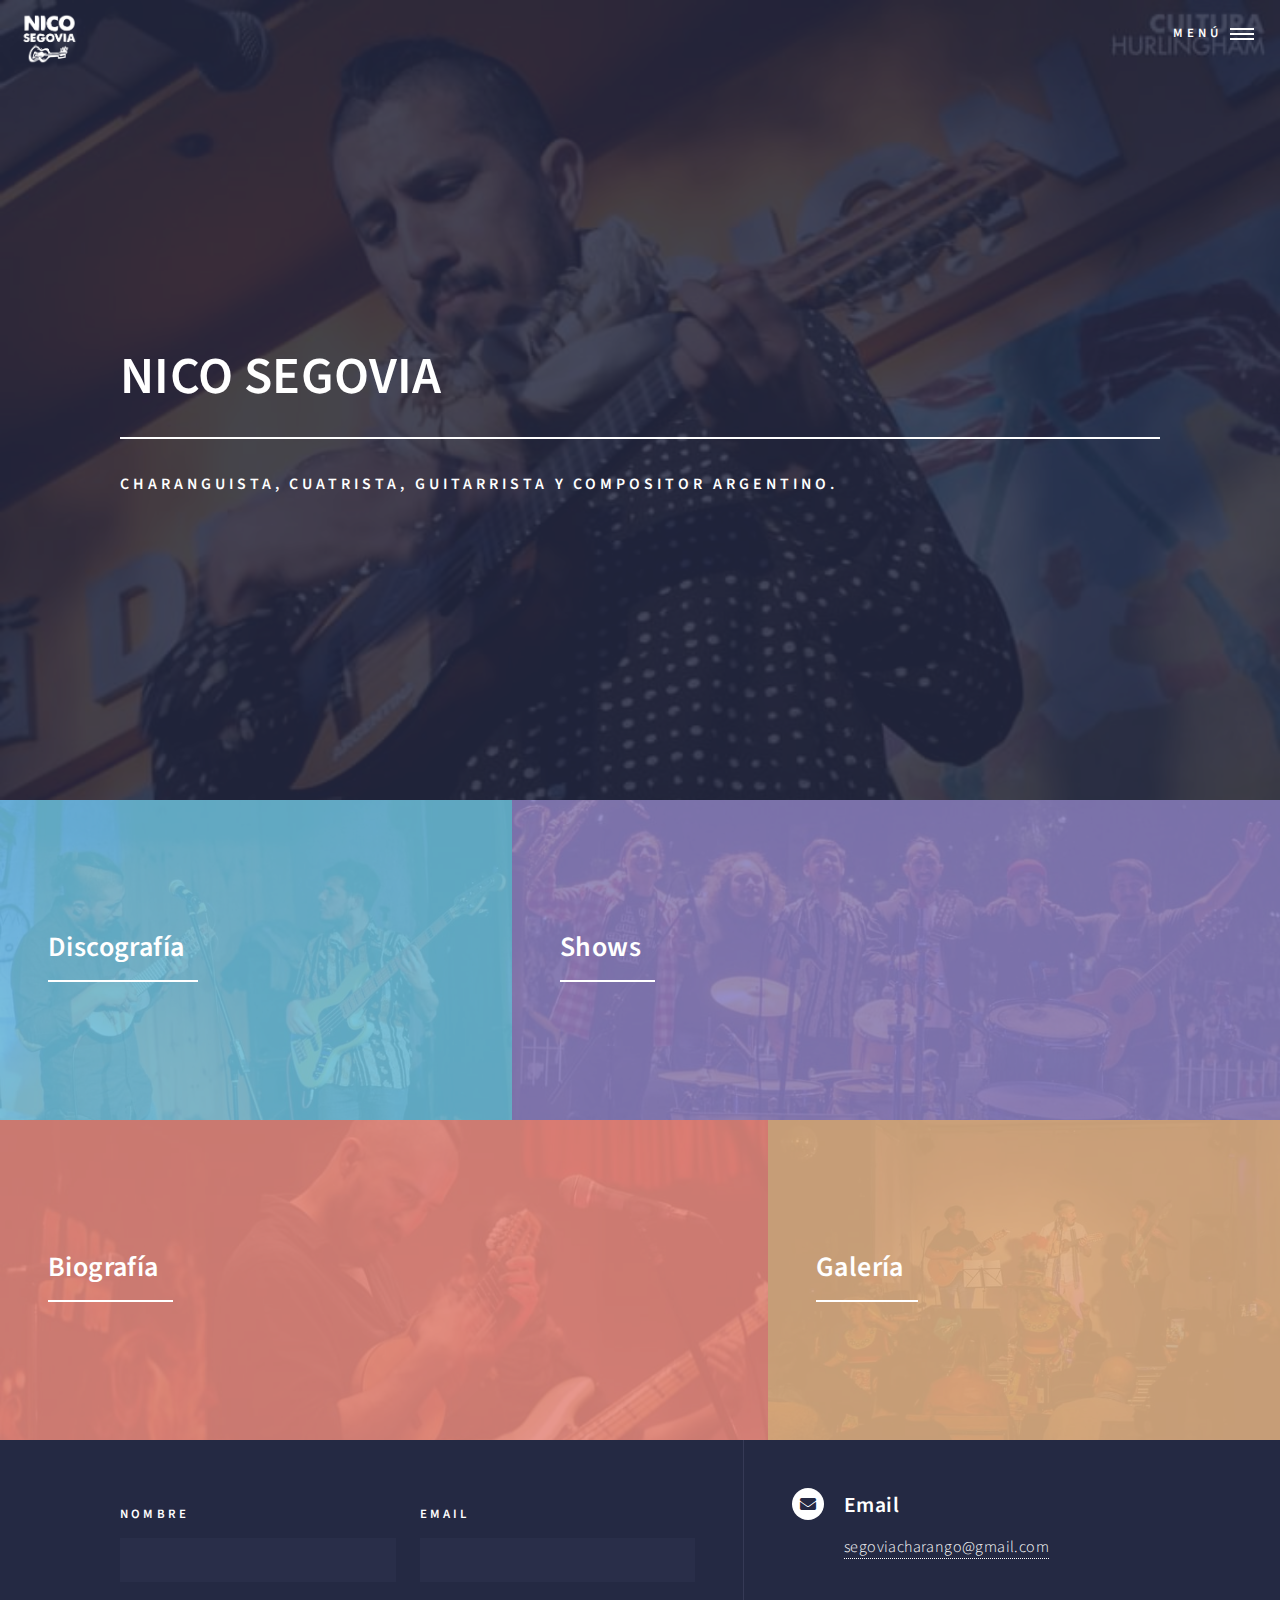
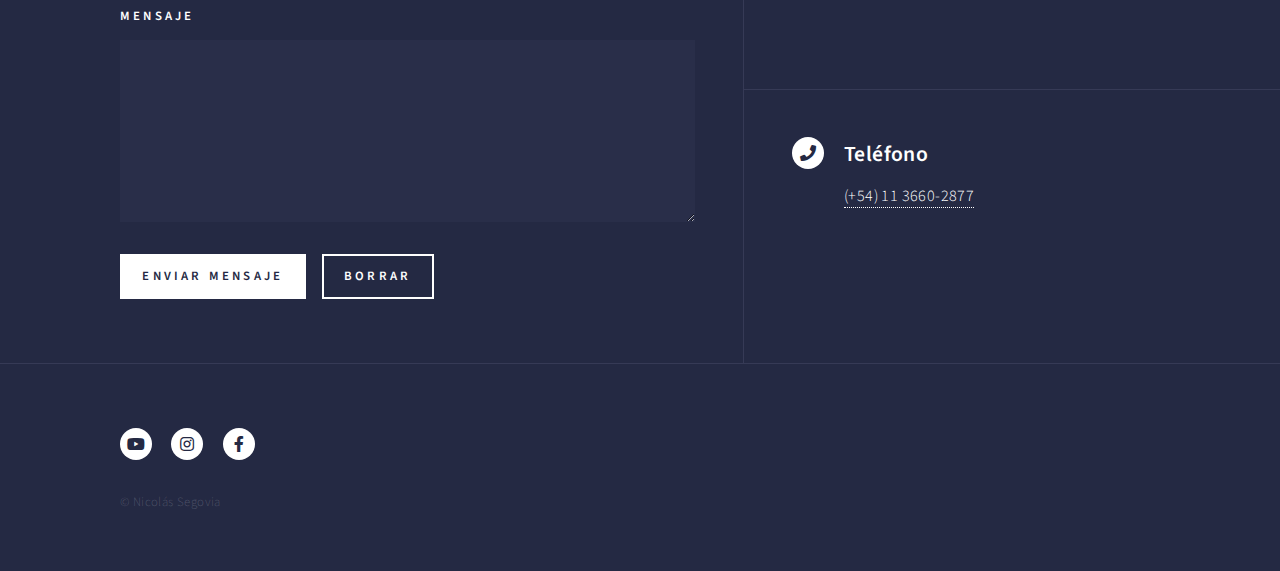
<file: index.html>
<!DOCTYPE HTML>
<html>
	<head>
		<title>Nico Segovia</title>
		<meta charset="utf-8" />
		<meta name="viewport" content="width=device-width, initial-scale=1, user-scalable=no" />
		<link rel="stylesheet" href="assets/css/main.css" />
		<noscript><link rel="stylesheet" href="assets/css/noscript.css" /></noscript>
	</head>
	<body class="is-preload">

		<!-- Wrapper -->
			<div id="wrapper">

				<!-- Header -->
					<header id="header" class="alt">
						<a href="index.html" class="logo"><img src="./images/logos/1b.png" alt=""></a>
						<nav>
							<a href="#menu">Menú</a>
						</nav>
					</header>

				<!-- Menu -->
					<nav id="menu">
						<ul class="links">
							<li><a href="index.html">Inicio</a></li>
							<li><a href="landing.html">Landing</a></li>
							<li><a href="bio.html">Biografía</a></li>
						</ul>
					</nav>

				<!-- Banner -->
					<section id="banner" class="major">
						<div class="inner">
							<header class="major">
								<h1>NICO SEGOVIA</h1>
							</header>
							<div class="content">
								<p>Charanguista, cuatrista, guitarrista y
									compositor argentino.</p>
							</div>
						</div>
					</section>

				<!-- Main -->
					<div id="main">

						<!-- One -->
							<section id="one" class="tiles">
								<article>
									<span class="image">
										<img src="images/CABA.jpg" alt="" />
									</span>
									<header class="major">
										<h3><a href="landing.html" class="link">Discografía</a></h3>
										
									</header>
								</article>
								<article>
									<span class="image">
										<img src="images/Caseros_.jpg" alt="" />
									</span>
									<header class="major">
										<h3><a href="landing.html" class="link">Shows</a></h3>
										
									</header>
								</article>
								<article>
									<span class="image">
										<img src="images/CABA_II.jpg" alt="" />
									</span>
									<header class="major">
										<h3><a href="bio.html" class="link">Biografía</a></h3>
										
									</header>
								</article>
								<article>
									<span class="image">
										<img src="images/Centro_Cultural_Nuestra_América.jpg" alt="" />
									</span>
									<header class="major">
										<h3><a href="landing.html" class="link">Galería</a></h3>
										
									</header>
								</article>
								<!-- <article>
									<span class="image">
										<img src="images/Centro_Cultural_Nuestra_América_II.jpg" alt="" />
									</span>
									<header class="major">
										<h3><a href="https://www.facebook.com/nicosegoviacharango" class="link" target="_blank">Facebook</a></h3>
										
									</header>
								</article> -->
								<!-- <article>
									<span class="image">
										<img src="images/Saavedra.jpg" alt="" />
									</span>
									<header class="major">
										<h3><a href="https://www.instagram.com/nicosegoviacharanguista/" class="link" target="_blank">Instagram</a></h3>
										
									</header>
								</article> -->
							</section>

					</div>

				<!-- Contact -->
					<section id="contact">
						<div class="inner">
							<section>
								<form action="https://formsubmit.co/flitzfa@gmail.com" method="POST">
									<div class="fields">
										<div class="field half">
											<label for="name">Nombre</label>
											<input type="text" name="name" id="name"  required/>
										</div>
										<div class="field half">
											<label for="email">Email</label>
											<input type="text" name="email" id="email"  required/>
										</div>
										<div class="field">
											<label for="message">Mensaje</label>
											<textarea name="message" id="message" rows="6" required></textarea>
										</div>
									</div>
									<ul class="actions">
										<li><input type="submit" value="Enviar Mensaje" class="primary" id="enviar-btn" />
										</li>
										<li><input type="reset" value="Borrar" /></li>
										<input type="hidden" name="_next" value="http://127.0.0.1:5500/index.html">
										<input type="hidden" name="_captcha" value="false">
									</ul>
								</form>
							</section>
							<section class="split">
								<section id="sectionfix">
									<div class="contact-method">
										<span class="icon solid alt fa-envelope"></span>
										<h3>Email</h3>
										<a href="mailto:segoviacharango@gmail.com">segoviacharango@gmail.com</a>
									</div>
								</section>
								<section>
									<div class="contact-method">
										<span class="icon solid alt fa-phone"></span>
										<h3>Teléfono</h3>
										<a href="tel:+54-11-3660-2877">(+54) 11 3660-2877</a>
								</section>
							</section>
						</div>
					</section>

				<!-- Footer -->
					<footer id="footer">
						<div class="inner">
							<ul class="icons">
								<li><a href="https://www.youtube.com/@nicosegovia-charanguista8711" target="_blank" class="icon brands alt fa-youtube"><span class="label">YouTube</span></a></li>
								<li><a href="https://www.instagram.com/nicosegoviacharanguista/" target="_blank" class="icon brands alt fa-instagram"><span class="label">Instagram</span></a></li>
								<li><a href="https://www.facebook.com/nicosegoviacharango" target="_blank" class="icon brands alt fa-facebook-f"><span class="label">Facebook</span></a></li>
							</ul>
							<ul class="copyright">
								<li>&copy; Nicolás Segovia</li>
							</ul>
						</div>
					</footer>

			</div>

		<!-- Scripts -->
			<script src="assets/js/jquery.min.js"></script>
			<script src="assets/js/jquery.scrolly.min.js"></script>
			<script src="assets/js/jquery.scrollex.min.js"></script>
			<script src="assets/js/browser.min.js"></script>
			<script src="assets/js/breakpoints.min.js"></script>
			<script src="assets/js/util.js"></script>
			<script src="assets/js/main.js"></script>

			<!-- <script>
				document.querySelector('form').addEventListener('submit', function () {
				  setTimeout(function() {
					alert('Su mensaje ha sido enviado');
				  }, 10);
				});
			  </script>
			   -->

	</body>
</html>
</file>
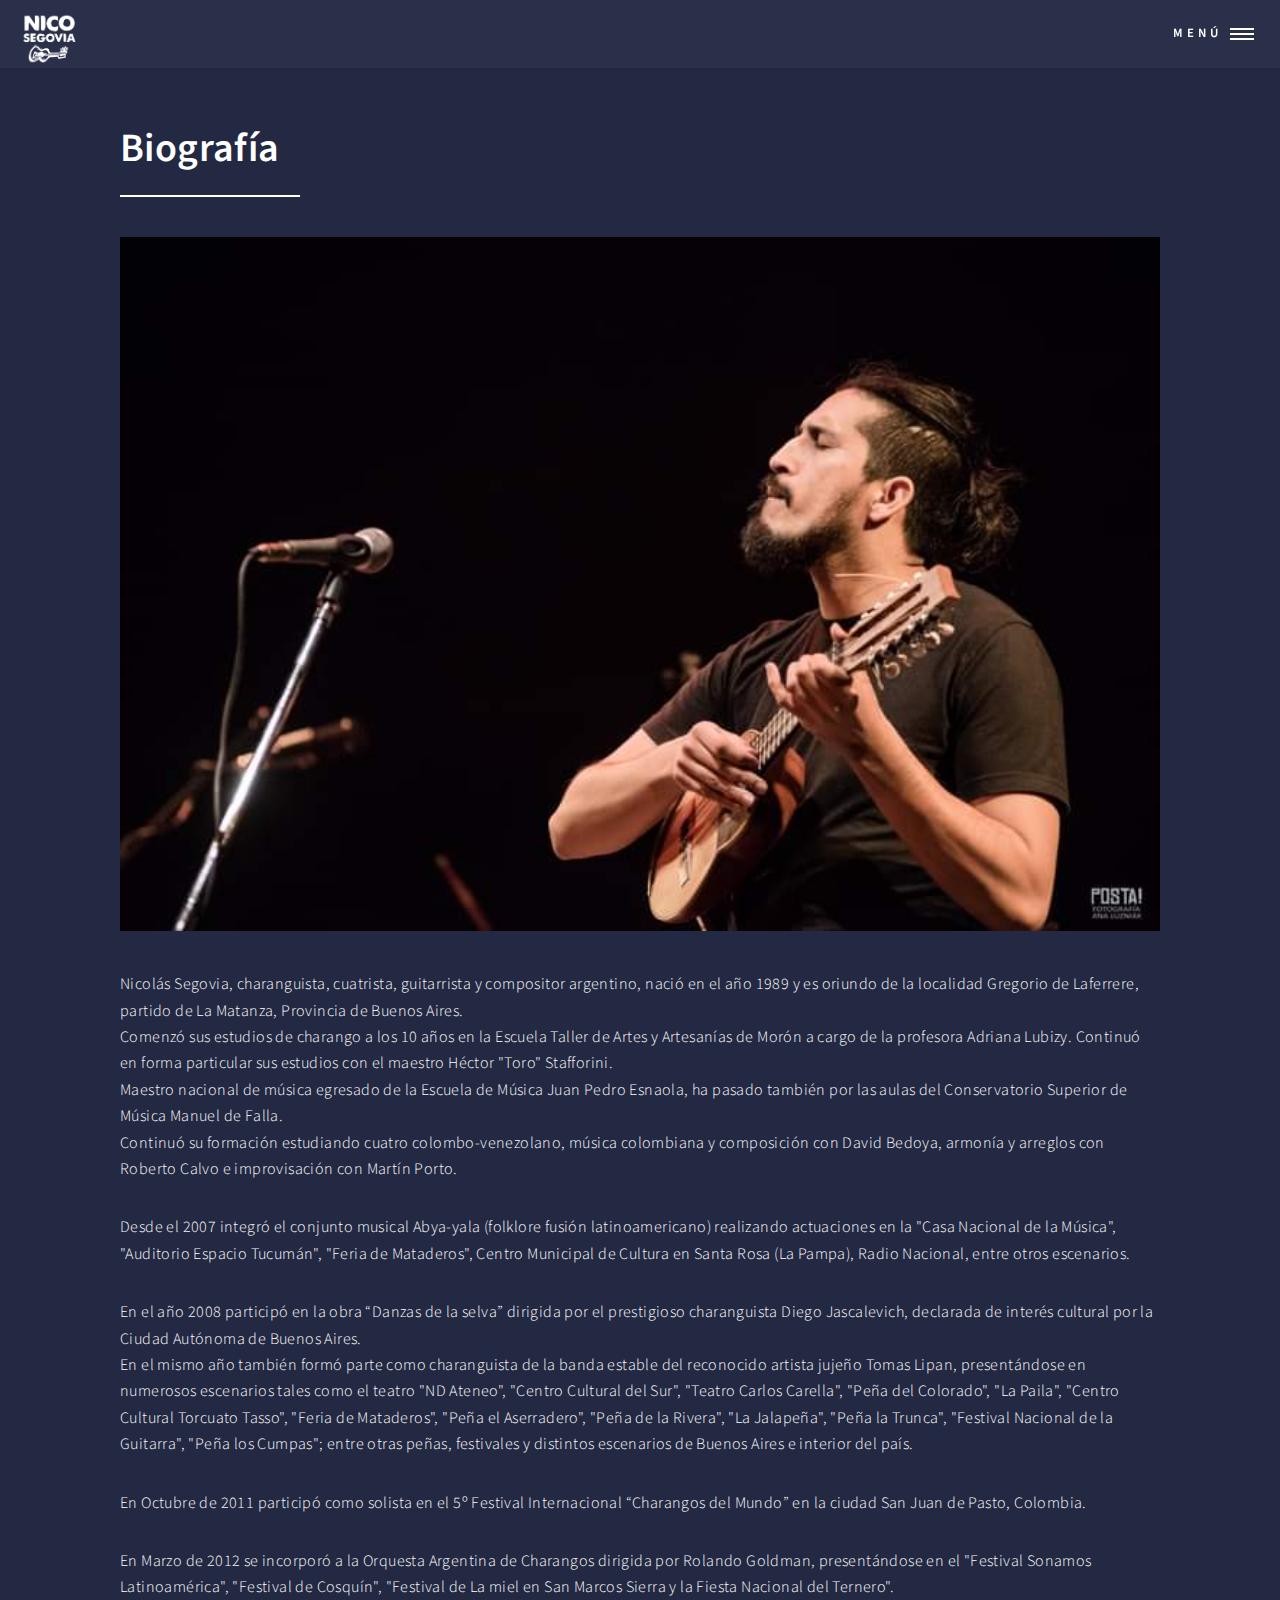
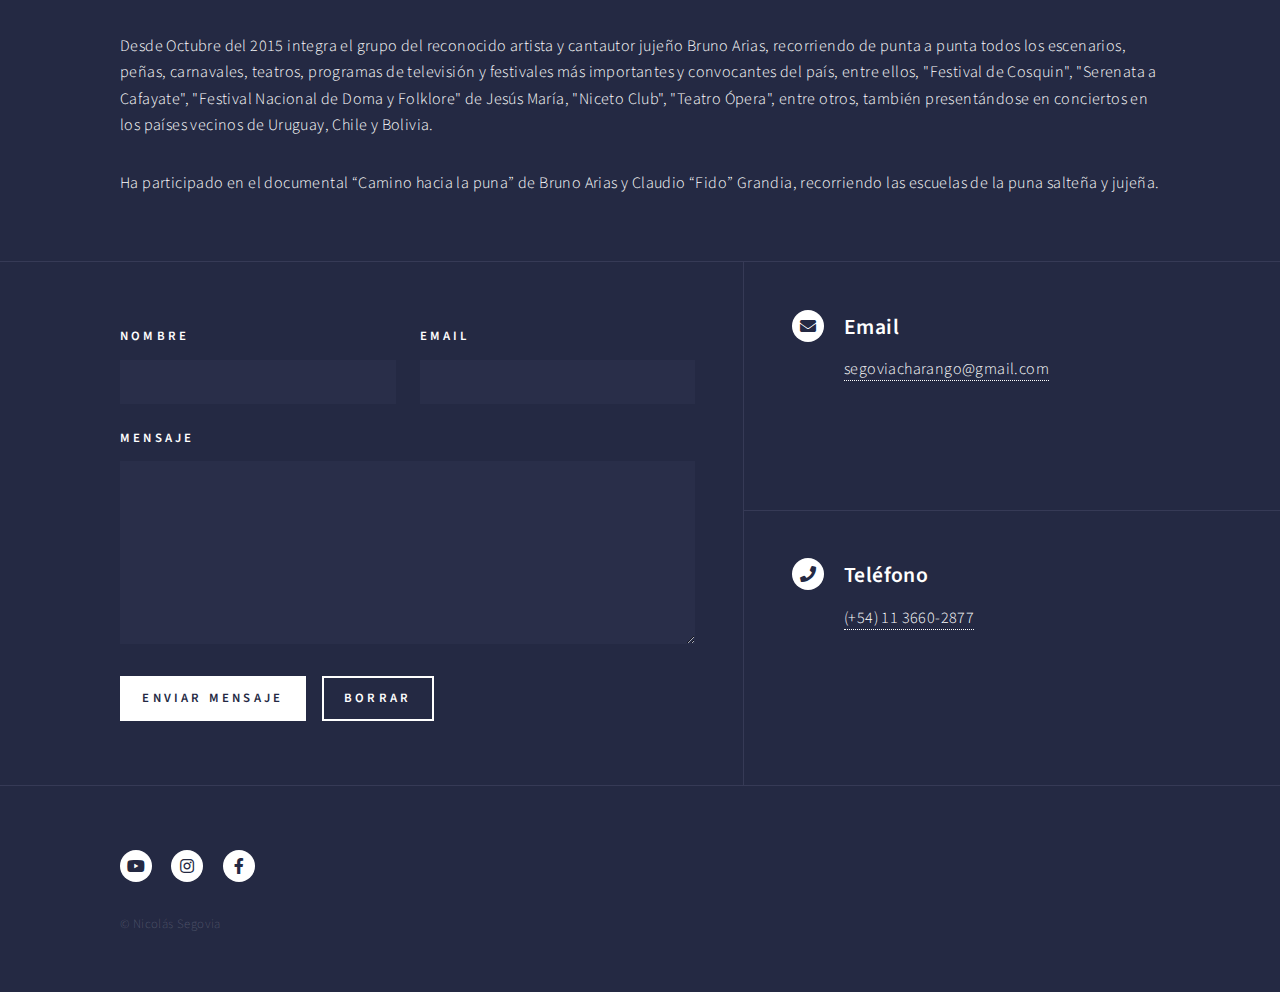
<file: bio.html>
<!DOCTYPE HTML>
<html>
	<head>
		<title>Biografía - Nico Segovia</title>
		<meta charset="utf-8" />
		<meta name="viewport" content="width=device-width, initial-scale=1, user-scalable=no" />
		<link rel="stylesheet" href="assets/css/main.css" />
		<noscript><link rel="stylesheet" href="assets/css/noscript.css" /></noscript>
		<link rel="shortcut icon" href="./images/logos/1b.png" type="image/x-icon">
	</head>
	<body class="is-preload">

		<!-- Wrapper -->
			<div id="wrapper">

				<!-- Header -->
					<header id="header">
						<a href="index.html" class="logo"><img src="./images/logos/1b.png" alt=""></a>
						<nav>
							<a href="#menu">Menú</a>
						</nav>
					</header>

				<!-- Menu -->
					<nav id="menu">
						<ul class="links">
							<li><a href="index.html">Inicio</a></li>
							<li><a href="landing.html">Landing</a></li>
							<li><a href="bio.html">Biografía</a></li>
						</ul>
					</nav>

				<!-- Main -->
					<div id="main" class="alt">

						<!-- One -->
							<section id="one">
								<div class="inner">
									<header class="major">
										<h1>Biografía</h1>
									</header>
									<span class="image main"><img src="images/Teatro_Anticuario.jpg" alt="" /></span>
									<p>Nicolás Segovia, charanguista, cuatrista, guitarrista y compositor argentino, nació en el año 1989 y es oriundo de la localidad Gregorio de Laferrere, partido de La Matanza, Provincia de Buenos Aires. <br>
									Comenzó sus estudios de charango a los 10 años en la Escuela Taller de Artes y Artesanías de Morón a cargo de la profesora Adriana Lubizy. Continuó en forma particular sus estudios con el maestro Héctor "Toro" Stafforini. <br>
									Maestro nacional de música egresado de la Escuela de Música Juan Pedro Esnaola, ha pasado también por las aulas del Conservatorio Superior de Música Manuel de Falla. <br>
									Continuó su formación estudiando cuatro colombo-venezolano, música colombiana y composición con David Bedoya, armonía y arreglos con Roberto Calvo e improvisación con Martín Porto.
									</p>
									<p>Desde el 2007 integró el conjunto musical Abya-yala (folklore fusión latinoamericano) realizando actuaciones en la "Casa Nacional de la Música", "Auditorio Espacio Tucumán", "Feria de Mataderos", Centro Municipal de Cultura en Santa Rosa (La Pampa), Radio Nacional, entre otros escenarios. </p>
									<p>En el año 2008 participó en la obra “Danzas de la selva” dirigida por el prestigioso charanguista Diego Jascalevich, declarada de interés cultural por la Ciudad Autónoma de Buenos Aires. <br>
									En el mismo año también formó parte como charanguista de la banda estable del reconocido artista jujeño Tomas Lipan, presentándose en numerosos escenarios tales como el teatro "ND Ateneo", "Centro Cultural del Sur", "Teatro Carlos Carella", "Peña del Colorado", "La Paila", "Centro Cultural Torcuato Tasso", "Feria de Mataderos", "Peña el Aserradero", "Peña de la Rivera", "La Jalapeña", "Peña la Trunca", "Festival Nacional de la Guitarra", "Peña los Cumpas"; entre otras peñas, festivales y distintos escenarios de Buenos Aires e interior del país.
									</p>
									<p>
									En Octubre de 2011 participó como solista en el 5º Festival Internacional “Charangos del Mundo” en la ciudad San Juan de Pasto, Colombia.
									</p>
									<p>
									En Marzo de 2012 se incorporó a la Orquesta Argentina de Charangos dirigida por Rolando Goldman, presentándose en el "Festival Sonamos Latinoamérica", "Festival de Cosquín", "Festival de La miel en San Marcos Sierra y la Fiesta Nacional del Ternero".	
									</p>
									<p>
									Desde Octubre del 2015 integra el grupo del reconocido artista y cantautor jujeño Bruno Arias, recorriendo de punta a punta todos los escenarios, peñas, carnavales, teatros, programas de televisión y festivales más importantes y convocantes del país, entre ellos, "Festival de Cosquin", "Serenata a Cafayate", "Festival Nacional de Doma y Folklore" de Jesús María, "Niceto Club", "Teatro Ópera", entre otros, también presentándose en conciertos en los países vecinos de Uruguay, Chile y Bolivia.
									</p>
									<p>
									Ha participado en el documental “Camino hacia la puna” de Bruno Arias y Claudio “Fido” Grandia, recorriendo las escuelas de la puna salteña y jujeña.
									</p>
								</div>
							</section>

					</div>

				<!-- Contact -->
					<section id="contact">
						<div class="inner">
							<section>
								<form action="https://formsubmit.co/flitzfa@gmail.com" method="POST">
									<div class="fields">
										<div class="field half">
											<label for="name">Nombre</label>
											<input type="text" name="name" id="name"  required/>
										</div>
										<div class="field half">
											<label for="email">Email</label>
											<input type="text" name="email" id="email"  required/>
										</div>
										<div class="field">
											<label for="message">Mensaje</label>
											<textarea name="message" id="message" rows="6" required></textarea>
										</div>
									</div>
									<ul class="actions">
										<li><input type="submit" value="Enviar Mensaje" class="primary" /></li>
										<li><input type="reset" value="Borrar" /></li>
										<input type="hidden" name="_next" value="http://127.0.0.1:5500/index.html">
										<input type="hidden" name="_captcha" value="false">
									</ul>
								</form>
							</section>
							<section class="split">
								<section id="sectionfix">
									<div class="contact-method">
										<span class="icon solid alt fa-envelope"></span>
										<h3>Email</h3>
										<a href="mailto:segoviacharango@gmail.com">segoviacharango@gmail.com</a>
									</div>
								</section>
								<section>
									<div class="contact-method">
										<span class="icon solid alt fa-phone"></span>
										<h3>Teléfono</h3>
										<a href="tel:+54-11-3660-2877">(+54) 11 3660-2877</a>
								</section>
							</section>
						</div>
					</section>

				<!-- Footer -->
				<footer id="footer">
					<div class="inner">
						<ul class="icons">
							<li><a href="https://www.youtube.com/@nicosegovia-charanguista8711" target="_blank" class="icon brands alt fa-youtube"><span class="label">YouTube</span></a></li>
							<li><a href="https://www.instagram.com/nicosegoviacharanguista/" target="_blank" class="icon brands alt fa-instagram"><span class="label">Instagram</span></a></li>
							<li><a href="https://www.facebook.com/nicosegoviacharango" target="_blank" class="icon brands alt fa-facebook-f"><span class="label">Facebook</span></a></li>
						</ul>
						<ul class="copyright">
							<li>&copy; Nicolás Segovia</li>
						</ul>
					</div>
				</footer>

			</div>

		<!-- Scripts -->
			<script src="assets/js/jquery.min.js"></script>
			<script src="assets/js/jquery.scrolly.min.js"></script>
			<script src="assets/js/jquery.scrollex.min.js"></script>
			<script src="assets/js/browser.min.js"></script>
			<script src="assets/js/breakpoints.min.js"></script>
			<script src="assets/js/util.js"></script>
			<script src="assets/js/main.js"></script>

	</body>
</html>
</file>
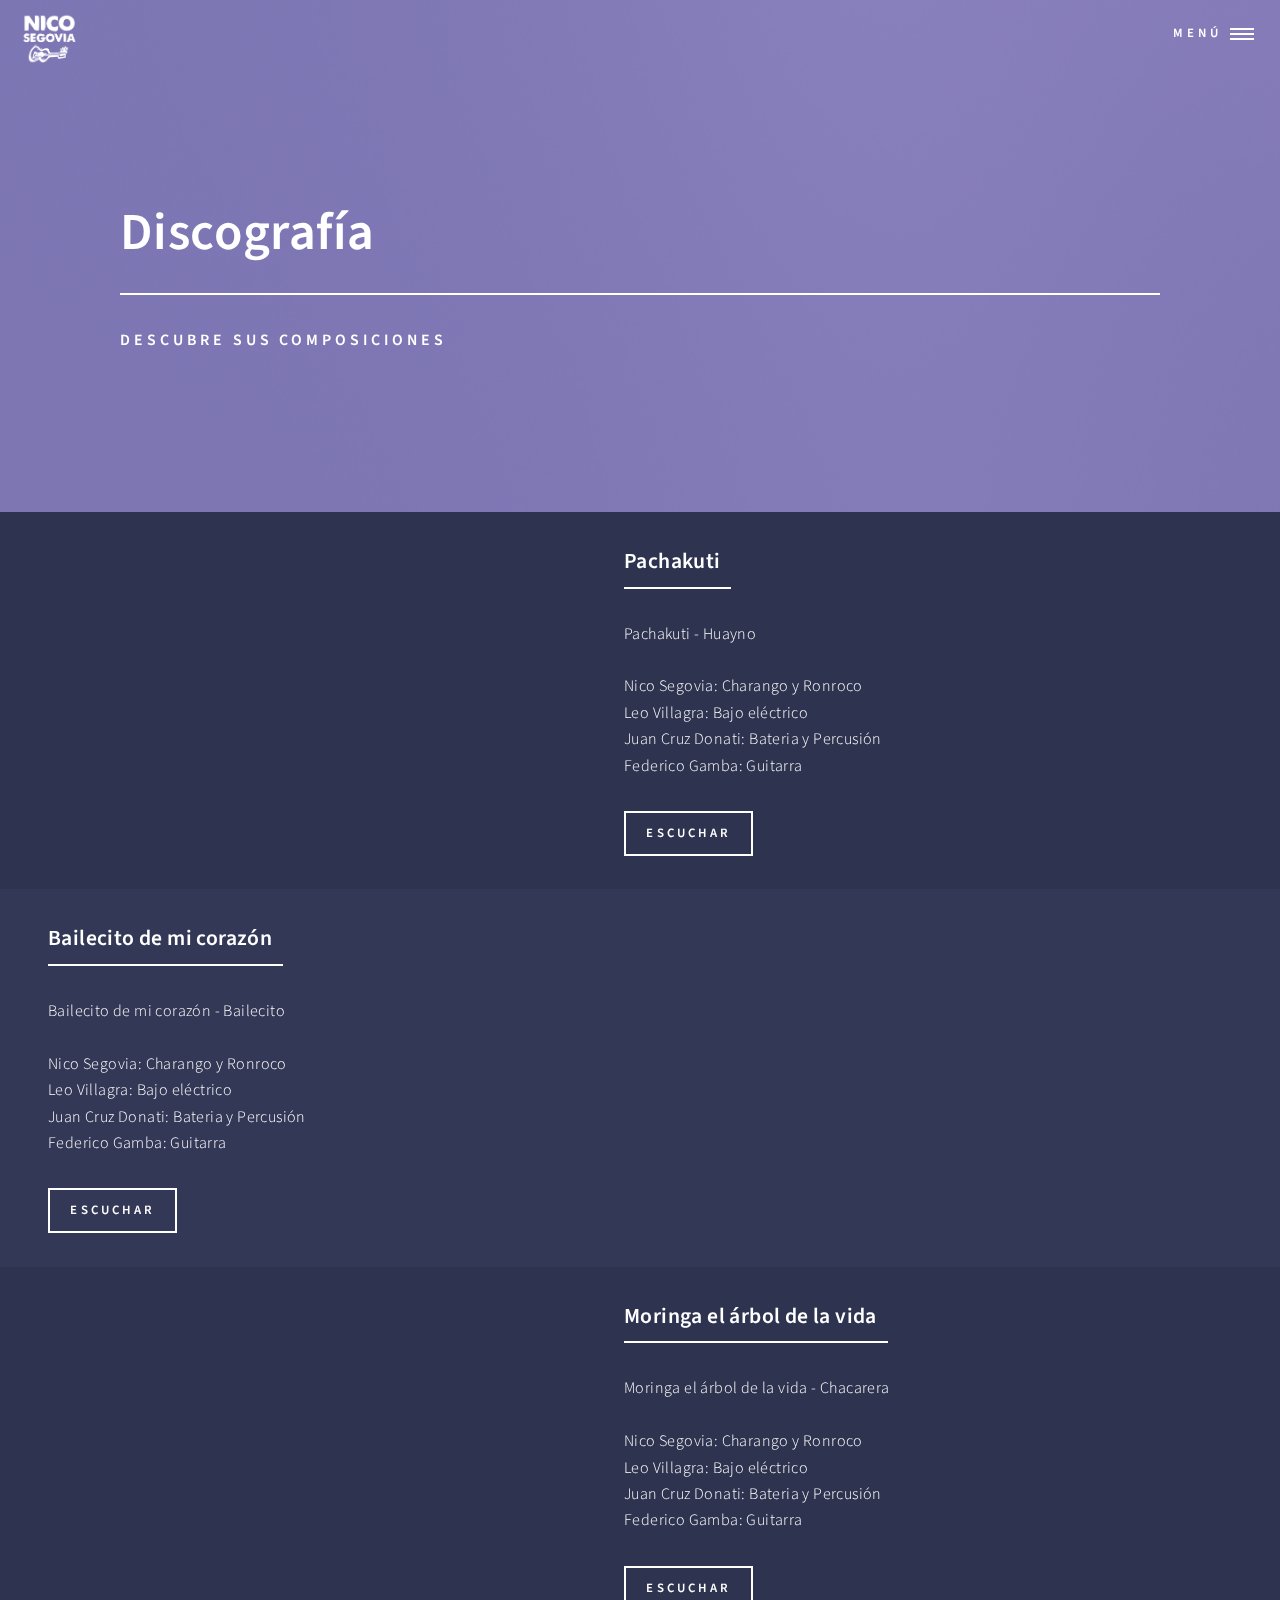
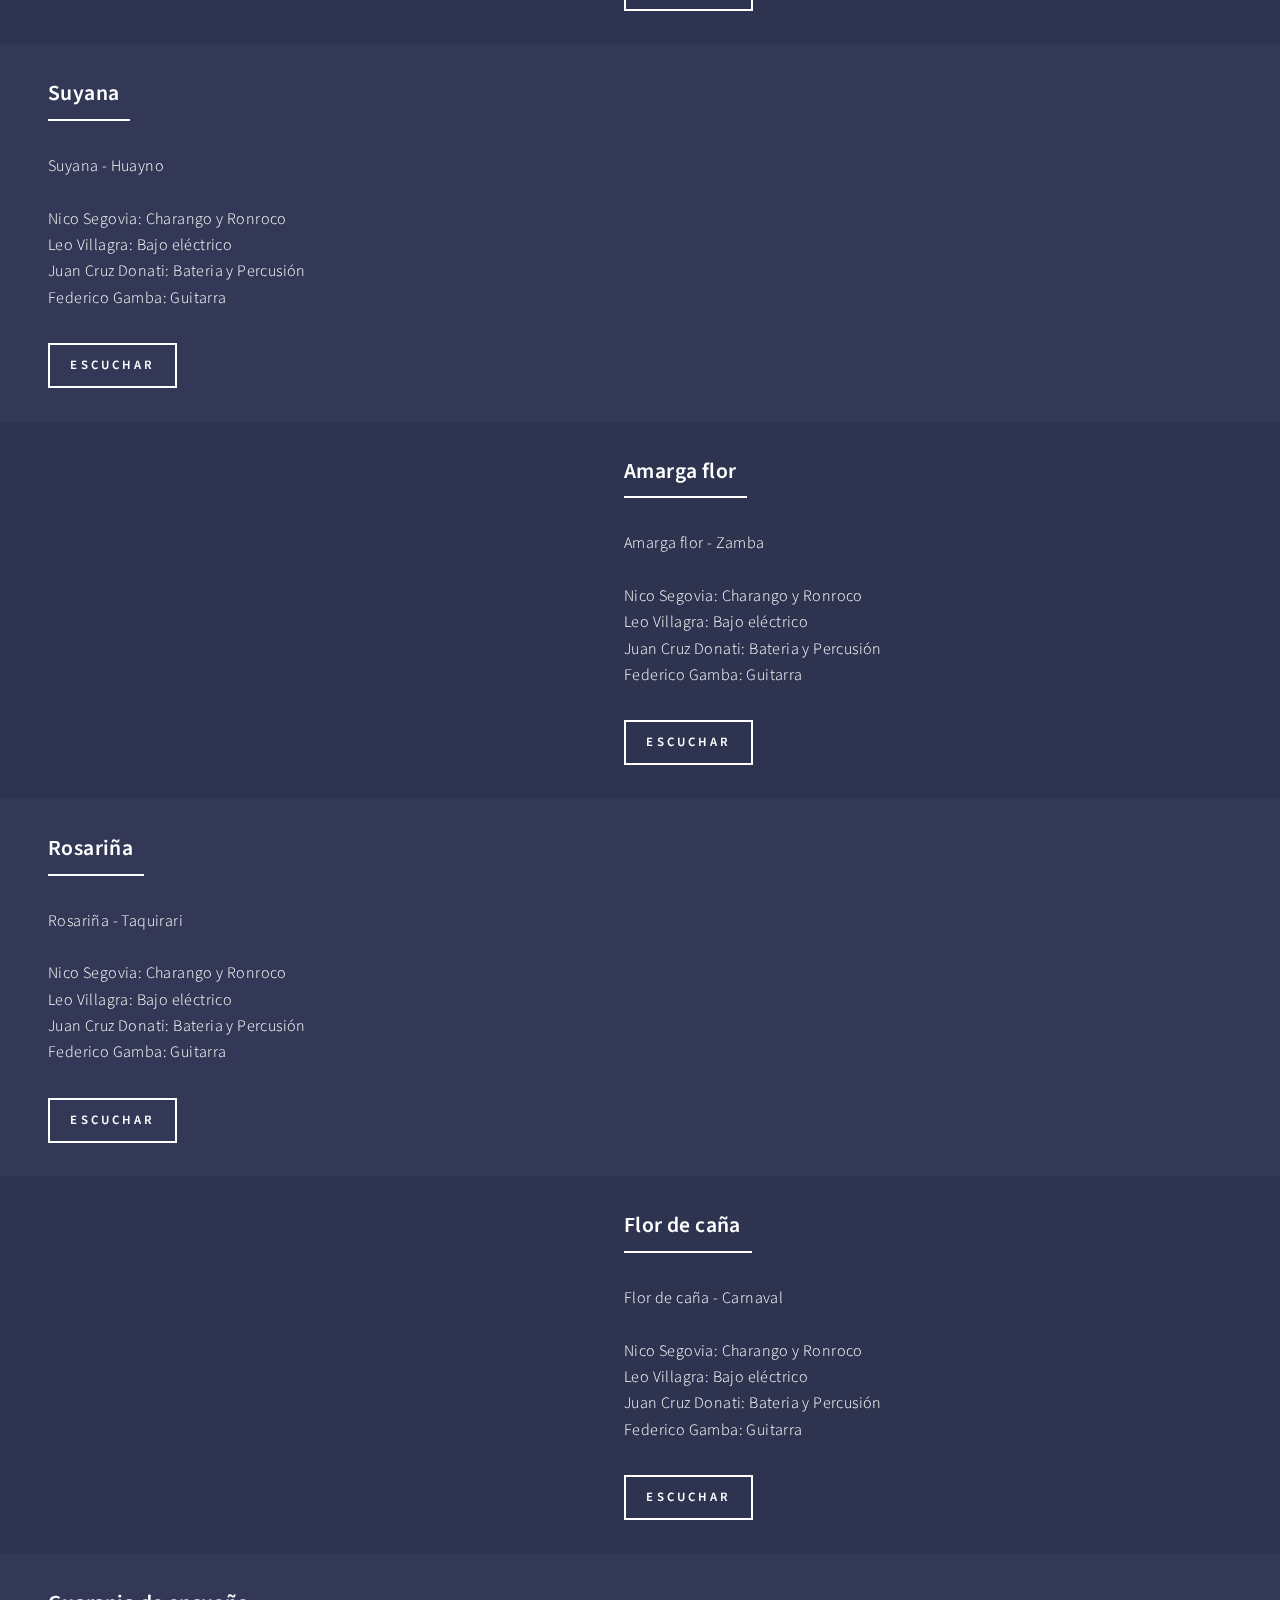
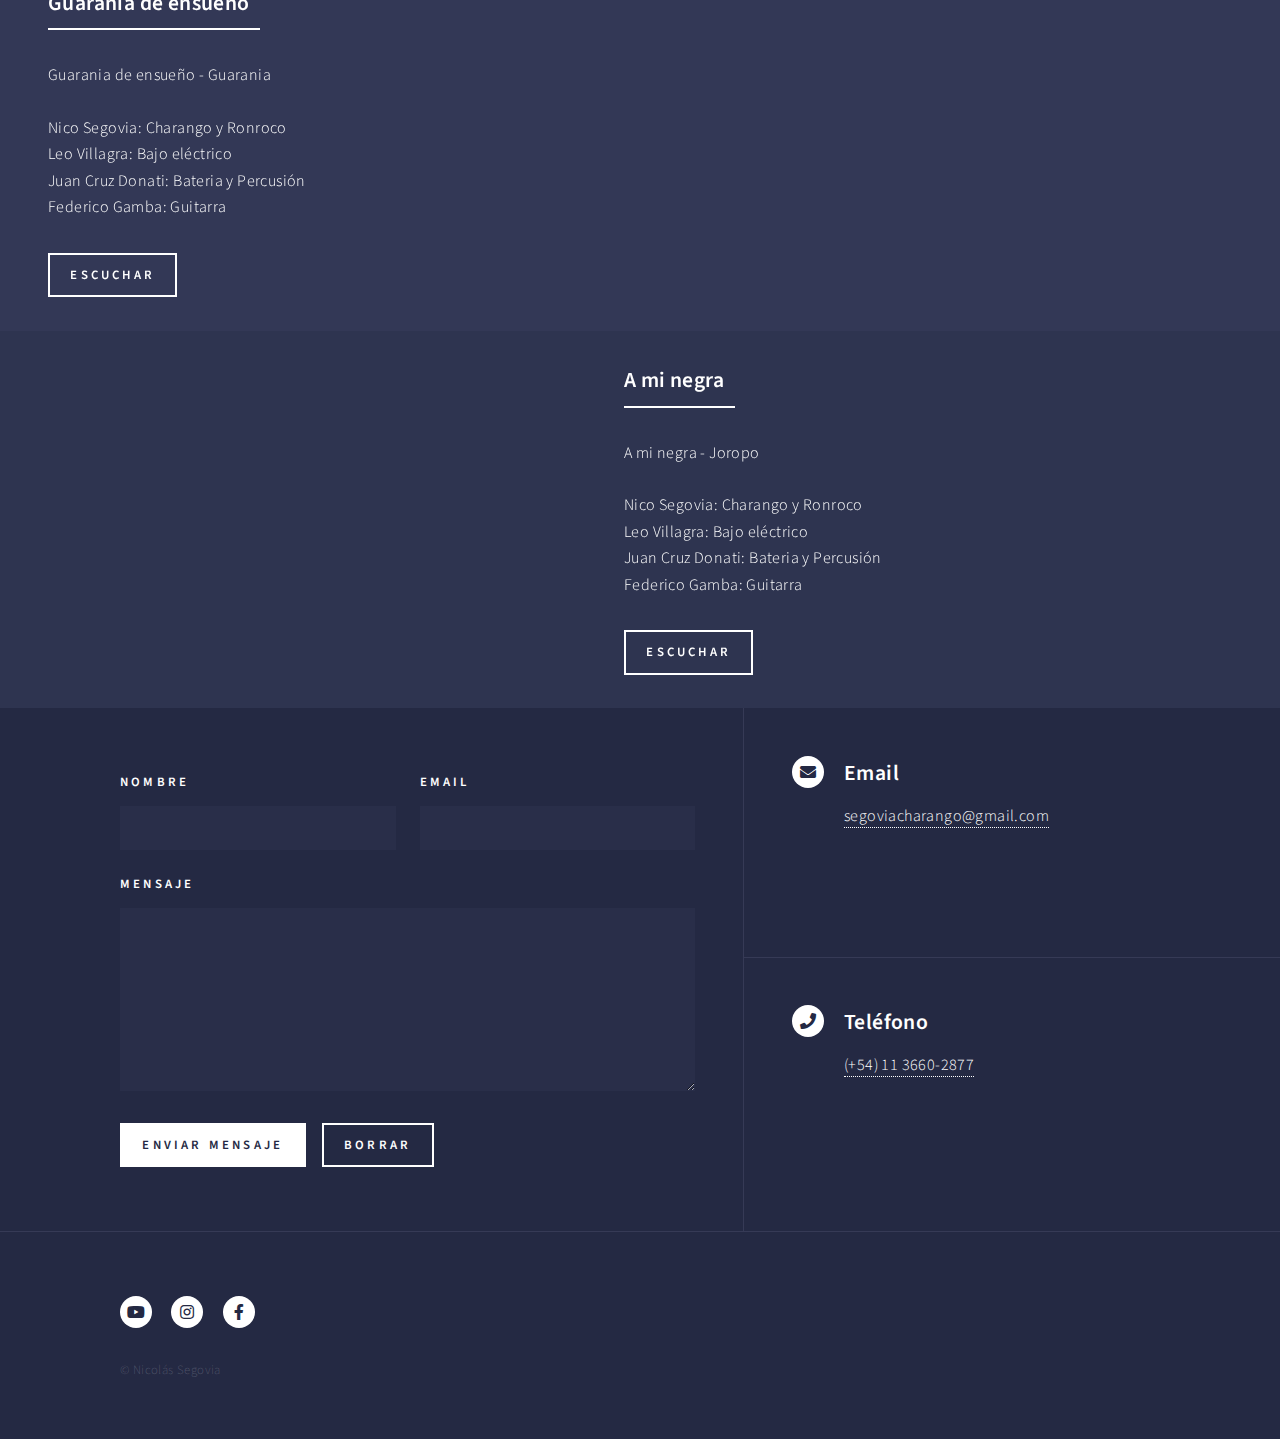
<file: landing.html>
<!DOCTYPE HTML>
<html>
	<head>
		<title>Discografía - Nico Segovia</title>
		<meta charset="utf-8" />
		<meta name="viewport" content="width=device-width, initial-scale=1, user-scalable=no" />
		<link rel="stylesheet" href="assets/css/main.css" />
		<noscript><link rel="stylesheet" href="assets/css/noscript.css" /></noscript>
	</head>
	<body class="is-preload">

		<!-- Wrapper -->
			<div id="wrapper">

				<!-- Header -->
				<!-- Note: The "styleN" class below should match that of the banner element. -->
					<header id="header" class="alt style2">
						<a href="index.html" class="logo"><img src="./images/logos/1b.png" alt=""></a>
						<nav>
							<a href="#menu">Menú</a>
						</nav>
					</header>

				<!-- Menu -->
					<nav id="menu">
						<ul class="links">
							<li><a href="index.html">Inicio</a></li>
							<li><a href="landing.html">Discografía</a></li>
							<li><a href="bio.html">Biografía</a></li>
						</ul>
					</nav>

				<!-- Banner -->
				<!-- Note: The "styleN" class below should match that of the header element. -->
					<section id="banner" class="style2">
						<div class="inner">
							<span class="image">
								<img src="images/pic07.jpg" alt="" />
							</span>
							<header class="major">
								<h1>Discografía</h1>
							</header>
							<div class="content">
								<p>Descubre sus composiciones</p>
							</div>
						</div>
					</section>

				<!-- Main -->
					<div id="main">
						<!-- Two -->
							<section id="two" class="spotlights">
								<section>
									<iframe class="iframeYoutube" width="560" height="315" src="https://www.youtube.com/embed/yhLLBG3qZwc" title="YouTube video player" frameborder="0" allow="accelerometer; autoplay; clipboard-write; encrypted-media; gyroscope; picture-in-picture; web-share" allowfullscreen></iframe>
									<div class="content">
										<div class="inner">
											<header class="major">
												<h3>Pachakuti</h3>
											</header>
											<p>
												Pachakuti - Huayno <br><br>
												Nico Segovia: Charango y Ronroco<br>
												Leo Villagra: Bajo eléctrico<br>
												Juan Cruz Donati: Bateria y Percusión<br>
												Federico Gamba: Guitarra <br>
											<ul class="actions">
												<li><a href="https://www.youtube.com/watch?v=yhLLBG3qZwc" class="button" target="_blank">Escuchar</a></li>
											</ul>
										</div>
									</div>
								</section>
								<section>
									<iframe class="iframeYoutube" width="560" height="315" src="https://www.youtube.com/embed/lFiPDQ0nILo" title="YouTube video player" frameborder="0" allow="accelerometer; autoplay; clipboard-write; encrypted-media; gyroscope; picture-in-picture; web-share" allowfullscreen></iframe>
									<div class="content">
										<div class="inner">
											<header class="major">
												<h3>Bailecito de mi corazón</h3>
											</header>
											<p>
												Bailecito de mi corazón - Bailecito <br> <br>
												Nico Segovia: Charango y Ronroco<br>
												Leo Villagra: Bajo eléctrico<br>
												Juan Cruz Donati: Bateria y Percusión<br>
												Federico Gamba: Guitarra </p>
											<ul class="actions">
												<li><a href="https://www.youtube.com/watch?v=lFiPDQ0nILo" class="button" target="_blank">Escuchar</a></li>
											</ul>
										</div>
									</div>
								</section>
								<section>
									<iframe class="iframeYoutube" width="560" height="315" src="https://www.youtube.com/embed/IKPgpH63pIo" title="YouTube video player" frameborder="0" allow="accelerometer; autoplay; clipboard-write; encrypted-media; gyroscope; picture-in-picture; web-share" allowfullscreen></iframe>
									<div class="content">
										<div class="inner">
											<header class="major">
												<h3>Moringa el árbol de la vida</h3>
											</header>
											<p>Moringa el árbol de la vida - Chacarera <br> <br>
												Nico Segovia: Charango y Ronroco <br>
												Leo Villagra: Bajo eléctrico <br>
												Juan Cruz Donati: Bateria y Percusión <br>
												Federico Gamba: Guitarra </p>
											<ul class="actions">
												<li><a href="https://www.youtube.com/watch?v=IKPgpH63pIo" class="button" target="_blank">Escuchar</a></li>
											</ul>
										</div>
									</div>
								</section>
								<section>
									<iframe class="iframeYoutube" width="560" height="315" src="https://www.youtube.com/embed/1_-vESiyb_8" title="YouTube video player" frameborder="0" allow="accelerometer; autoplay; clipboard-write; encrypted-media; gyroscope; picture-in-picture; web-share" allowfullscreen></iframe>
									<div class="content">
										<div class="inner">
											<header class="major">
												<h3>Suyana</h3>
											</header>
											<p>Suyana - Huayno <br> <br>
												Nico Segovia: Charango y Ronroco <br>
												Leo Villagra: Bajo eléctrico <br>
												Juan Cruz Donati: Bateria y Percusión <br>
												Federico Gamba: Guitarra </p>
											<ul class="actions">
												<li><a href="https://www.youtube.com/watch?v=1_-vESiyb_8" class="button" target="_blank">Escuchar</a></li>
											</ul>
										</div>
									</div>
								</section>
								<section>
									<iframe class="iframeYoutube" width="560" height="315" src="https://www.youtube.com/embed/yDRuuB45gdQ" title="YouTube video player" frameborder="0" allow="accelerometer; autoplay; clipboard-write; encrypted-media; gyroscope; picture-in-picture; web-share" allowfullscreen></iframe>
									<div class="content">
										<div class="inner">
											<header class="major">
												<h3>Amarga flor</h3>
											</header>
											<p>Amarga flor - Zamba <br> <br>
												Nico Segovia: Charango y Ronroco <br>
												Leo Villagra: Bajo eléctrico <br>
												Juan Cruz Donati: Bateria y Percusión <br>
												Federico Gamba: Guitarra</p>
											<ul class="actions">
												<li><a href="https://www.youtube.com/watch?v=yDRuuB45gdQ" class="button" target="_blank">Escuchar</a></li>
											</ul>
										</div>
									</div>
								</section>
								<section>
									<iframe class="iframeYoutube" width="560" height="315" src="https://www.youtube.com/embed/cjgEOgfjtgg" title="YouTube video player" frameborder="0" allow="accelerometer; autoplay; clipboard-write; encrypted-media; gyroscope; picture-in-picture; web-share" allowfullscreen></iframe>
									<div class="content">
										<div class="inner">
											<header class="major">
												<h3>Rosariña</h3>
											</header>
											<p>Rosariña - Taquirari <br> <br>
												Nico Segovia: Charango y Ronroco <br>
												Leo Villagra: Bajo eléctrico <br>
												Juan Cruz Donati: Bateria y Percusión <br>
												Federico Gamba: Guitarra </p>
											<ul class="actions">
												<li><a href="https://www.youtube.com/embed/cjgEOgfjtgg" class="button" target="_blank">Escuchar</a></li>
											</ul>
										</div>
									</div>
								</section>
								<section>
									<iframe class="iframeYoutube" width="560" height="315" src="https://www.youtube.com/embed/jYhviJXOJHg" title="YouTube video player" frameborder="0" allow="accelerometer; autoplay; clipboard-write; encrypted-media; gyroscope; picture-in-picture; web-share" allowfullscreen></iframe>
									<div class="content">
										<div class="inner">
											<header class="major">
												<h3>Flor de caña</h3>
											</header>
											<p>Flor de caña - Carnaval <br> <br>
												Nico Segovia: Charango y Ronroco <br>
												Leo Villagra: Bajo eléctrico <br>
												Juan Cruz Donati: Bateria y Percusión <br>
												Federico Gamba: Guitarra </p>
											<ul class="actions">
												<li><a href="https://www.youtube.com/watch?v=jYhviJXOJHg" class="button" target="_blank">Escuchar</a></li>
											</ul>
										</div>
									</div>
								</section>
								<section>
									<iframe class="iframeYoutube" width="560" height="315" src="https://www.youtube.com/embed/9iv18FQApek" title="YouTube video player" frameborder="0" allow="accelerometer; autoplay; clipboard-write; encrypted-media; gyroscope; picture-in-picture; web-share" allowfullscreen></iframe>
									<div class="content">
										<div class="inner">
											<header class="major">
												<h3>Guarania de ensueño</h3>
											</header>
											<p>Guarania de ensueño - Guarania <br> <br>
												Nico Segovia: Charango y Ronroco <br>
												Leo Villagra: Bajo eléctrico <br>
												Juan Cruz Donati: Bateria y Percusión <br>
												Federico Gamba: Guitarra </p>
											<ul class="actions">
												<li><a href="https://www.youtube.com/watch?v=9iv18FQApek" class="button" target="_blank">Escuchar</a></li>
											</ul>
										</div>
									</div>
								</section>
								<section>
									<iframe class="iframeYoutube" width="560" height="315" src="https://www.youtube.com/embed/ohN_RT7ih28" title="YouTube video player" frameborder="0" allow="accelerometer; autoplay; clipboard-write; encrypted-media; gyroscope; picture-in-picture; web-share" allowfullscreen></iframe>
									<div class="content">
										<div class="inner">
											<header class="major">
												<h3>A mi negra</h3>
											</header>
											<p>A mi negra - Joropo <br> <br>
												Nico Segovia: Charango y Ronroco <br>
												Leo Villagra: Bajo eléctrico <br>
												Juan Cruz Donati: Bateria y Percusión <br>
												Federico Gamba: Guitarra</p>
											<ul class="actions">
												<li><a href="https://www.youtube.com/watch?v=ohN_RT7ih28" class="button" target="_blank">Escuchar</a></li>
											</ul>
										</div>
									</div>
								</section>
							</section>
							

						<!-- Three -->
							<!-- <section id="three">
								<div class="inner">
									<header class="major">
										<h2></h2>
									</header>
									<p>Nullam et orci eu lorem consequat tincidunt vivamus et sagittis libero. Mauris aliquet magna magna sed nunc rhoncus pharetra. Pellentesque condimentum sem. In efficitur ligula tate urna. Maecenas laoreet massa vel lacinia pellentesque lorem ipsum dolor. Nullam et orci eu lorem consequat tincidunt. Vivamus et sagittis libero. Mauris aliquet magna magna sed nunc rhoncus amet pharetra et feugiat tempus.</p>
									<ul class="actions">
										<li><a href="generic.html" class="button next">Get Started</a></li>
									</ul>
								</div>
							</section> -->

					</div>

				<!-- Contact -->
				<section id="contact">
					<div class="inner">
						<section>
							<form action="https://formsubmit.co/flitzfa@gmail.com" method="POST">
								<div class="fields">
									<div class="field half">
										<label for="name">Nombre</label>
										<input type="text" name="name" id="name"  required/>
									</div>
									<div class="field half">
										<label for="email">Email</label>
										<input type="text" name="email" id="email"  required/>
									</div>
									<div class="field">
										<label for="message">Mensaje</label>
										<textarea name="message" id="message" rows="6" required></textarea>
									</div>
								</div>
								<ul class="actions">
									<li><input type="submit" value="Enviar Mensaje" class="primary" /></li>
									<li><input type="reset" value="Borrar" /></li>
									<input type="hidden" name="_next" value="http://127.0.0.1:5500/index.html">
									<input type="hidden" name="_captcha" value="false">
								</ul>
							</form>
						</section>
						<section class="split">
							<section id="sectionfix">
								<div class="contact-method">
									<span class="icon solid alt fa-envelope"></span>
									<h3>Email</h3>
									<a href="mailto:segoviacharango@gmail.com">segoviacharango@gmail.com</a>
								</div>
							</section>
							<section>
								<div class="contact-method">
									<span class="icon solid alt fa-phone"></span>
									<h3>Teléfono</h3>
									<a href="tel:+54-11-3660-2877">(+54) 11 3660-2877</a>
							</section>
						</section>
					</div>
				</section>

				<!-- Footer -->
				<footer id="footer">
					<div class="inner">
						<ul class="icons">
							<li><a href="https://www.youtube.com/@nicosegovia-charanguista8711" target="_blank" class="icon brands alt fa-youtube"><span class="label">YouTube</span></a></li>
							<li><a href="https://www.instagram.com/nicosegoviacharanguista/" target="_blank" class="icon brands alt fa-instagram"><span class="label">Instagram</span></a></li>
							<li><a href="https://www.facebook.com/nicosegoviacharango" target="_blank" class="icon brands alt fa-facebook-f"><span class="label">Facebook</span></a></li>
						</ul>
						<ul class="copyright">
							<li>&copy; Nicolás Segovia</li>
						</ul>
					</div>
				</footer>

			</div>

		<!-- Scripts -->
			<script src="assets/js/jquery.min.js"></script>
			<script src="assets/js/jquery.scrolly.min.js"></script>
			<script src="assets/js/jquery.scrollex.min.js"></script>
			<script src="assets/js/browser.min.js"></script>
			<script src="assets/js/breakpoints.min.js"></script>
			<script src="assets/js/util.js"></script>
			<script src="assets/js/main.js"></script>

	</body>
</html>
</file>
<file: assets/css/noscript.css>
/* Banner */

	body.is-preload #banner:after {
		opacity: 0.85;
	}

	body.is-preload #banner > .inner {
		-moz-filter: none;
		-webkit-filter: none;
		-ms-filter: none;
		filter: none;
		-moz-transform: none;
		-webkit-transform: none;
		-ms-transform: none;
		transform: none;
		opacity: 1;
	}
</file>
<file: assets/css/main.css>
@import url(fontawesome-all.min.css);
@import url("https://fonts.googleapis.com/css?family=Source+Sans+Pro:300,300italic,600,600italic");


html, body, div, span, applet, object,
iframe, h1, h2, h3, h4, h5, h6, p, blockquote,
pre, a, abbr, acronym, address, big, cite,
code, del, dfn, em, img, ins, kbd, q, s, samp,
small, strike, strong, sub, sup, tt, var, b,
u, i, center, dl, dt, dd, ol, ul, li, fieldset,
form, label, legend, table, caption, tbody,
tfoot, thead, tr, th, td, article, aside,
canvas, details, embed, figure, figcaption,
footer, header, hgroup, menu, nav, output, ruby,
section, summary, time, mark, audio, video {
	margin: 0;
	padding: 0;
	border: 0;
	font-size: 100%;
	font: inherit;
	vertical-align: baseline;}

article, aside, details, figcaption, figure,
footer, header, hgroup, menu, nav, section {
	display: block;}

body {
	line-height: 1;
}

ol, ul {
	list-style: none;
}

blockquote, q {
	quotes: none;
}

	blockquote:before, blockquote:after, q:before, q:after {
		content: '';
		content: none;
	}

table {
	border-collapse: collapse;
	border-spacing: 0;
}

body {
	-webkit-text-size-adjust: none;
}

mark {
	background-color: transparent;
	color: inherit;
}

input::-moz-focus-inner {
	border: 0;
	padding: 0;
}

input, select, textarea {
	-moz-appearance: none;
	-webkit-appearance: none;
	-ms-appearance: none;
	appearance: none;
}

/* Basic */

	@-ms-viewport {
		width: device-width;
	}

	body {
		-ms-overflow-style: scrollbar;
	}

	@media screen and (max-width: 480px) {

		html, body {
			min-width: 320px;
		}

	}

	html {
		box-sizing: border-box;
	}

	*, *:before, *:after {
		box-sizing: inherit;
	}

	body {
		background: #242943;
	}

		body.is-preload *, body.is-preload *:before, body.is-preload *:after {
			-moz-animation: none !important;
			-webkit-animation: none !important;
			-ms-animation: none !important;
			animation: none !important;
			-moz-transition: none !important;
			-webkit-transition: none !important;
			-ms-transition: none !important;
			transition: none !important;
		}

/* Type */

	body, input, select, textarea {
		color: #ffffff;
		font-family: "Source Sans Pro", Helvetica, sans-serif;
		font-size: 17pt;
		font-weight: 300;
		letter-spacing: 0.025em;
		line-height: 1.65;
	}

		@media screen and (max-width: 1680px) {

			body, input, select, textarea {
				font-size: 14pt;
			}

		}

		@media screen and (max-width: 1280px) {

			body, input, select, textarea {
				font-size: 12pt;
			}

		}

		@media screen and (max-width: 360px) {

			body, input, select, textarea {
				font-size: 11pt;
			}

		}

	a {
		-moz-transition: color 0.2s ease-in-out, border-bottom-color 0.2s ease-in-out;
		-webkit-transition: color 0.2s ease-in-out, border-bottom-color 0.2s ease-in-out;
		-ms-transition: color 0.2s ease-in-out, border-bottom-color 0.2s ease-in-out;
		transition: color 0.2s ease-in-out, border-bottom-color 0.2s ease-in-out;
		border-bottom: dotted 1px;
		color: inherit;
		text-decoration: none;
	}

		a:hover {
			border-bottom-color: transparent;
			color: #9bf1ff !important;
		}

		a:active {
			color: #53e3fb !important;
		}

	strong, b {
		color: #ffffff;
		font-weight: 600;
	}

	em, i {
		font-style: italic;
	}

	p {
		margin: 0 0 2em 0;
	}

	h1, h2, h3, h4, h5, h6 {
		color: #ffffff;
		font-weight: 600;
		line-height: 1.65;
		margin: 0 0 1em 0;
	}

		h1 a, h2 a, h3 a, h4 a, h5 a, h6 a {
			color: inherit;
			border-bottom: 0;
		}

	h1 {
		font-size: 2.5em;
	}

	h2 {
		font-size: 1.75em;
	}

	h3 {
		font-size: 1.35em;
	}

	h4 {
		font-size: 1.1em;
	}

	h5 {
		font-size: 0.9em;
	}

	h6 {
		font-size: 0.7em;
	}

	@media screen and (max-width: 736px) {

		h1 {
			font-size: 2em;
		}

		h2 {
			font-size: 1.5em;
		}

		h3 {
			font-size: 1.25em;
		}

	}

	sub {
		font-size: 0.8em;
		position: relative;
		top: 0.5em;
	}

	sup {
		font-size: 0.8em;
		position: relative;
		top: -0.5em;
	}

	blockquote {
		border-left: solid 4px rgba(212, 212, 255, 0.1);
		font-style: italic;
		margin: 0 0 2em 0;
		padding: 0.5em 0 0.5em 2em;
	}

	code {
		background: rgba(212, 212, 255, 0.035);
		font-family: "Courier New", monospace;
		font-size: 0.9em;
		margin: 0 0.25em;
		padding: 0.25em 0.65em;
	}

	pre {
		-webkit-overflow-scrolling: touch;
		font-family: "Courier New", monospace;
		font-size: 0.9em;
		margin: 0 0 2em 0;
	}

		pre code {
			display: block;
			line-height: 1.75;
			padding: 1em 1.5em;
			overflow-x: auto;
		}

	hr {
		border: 0;
		border-bottom: solid 1px rgba(212, 212, 255, 0.1);
		margin: 2em 0;
	}

		hr.major {
			margin: 3em 0;
		}

	.align-left {
		text-align: left;
	}

	.align-center {
		text-align: center;
	}

	.align-right {
		text-align: right;
	}

/* Row */

	.row {
		display: flex;
		flex-wrap: wrap;
		box-sizing: border-box;
		align-items: stretch;
	}

		.row > * {
			box-sizing: border-box;
		}

		.row.gtr-uniform > * > :last-child {
			margin-bottom: 0;
		}

		.row.aln-left {
			justify-content: flex-start;
		}

		.row.aln-center {
			justify-content: center;
		}

		.row.aln-right {
			justify-content: flex-end;
		}

		.row.aln-top {
			align-items: flex-start;
		}

		.row.aln-middle {
			align-items: center;
		}

		.row.aln-bottom {
			align-items: flex-end;
		}

		.row > .imp {
			order: -1;
		}

		.row > .col-1 {
			width: 8.33333%;
		}

		.row > .off-1 {
			margin-left: 8.33333%;
		}

		.row > .col-2 {
			width: 16.66667%;
		}

		.row > .off-2 {
			margin-left: 16.66667%;
		}

		.row > .col-3 {
			width: 25%;
		}

		.row > .off-3 {
			margin-left: 25%;
		}

		.row > .col-4 {
			width: 33.33333%;
		}

		.row > .off-4 {
			margin-left: 33.33333%;
		}

		.row > .col-5 {
			width: 41.66667%;
		}

		.row > .off-5 {
			margin-left: 41.66667%;
		}

		.row > .col-6 {
			width: 50%;
		}

		.row > .off-6 {
			margin-left: 50%;
		}

		.row > .col-7 {
			width: 58.33333%;
		}

		.row > .off-7 {
			margin-left: 58.33333%;
		}

		.row > .col-8 {
			width: 66.66667%;
		}

		.row > .off-8 {
			margin-left: 66.66667%;
		}

		.row > .col-9 {
			width: 75%;
		}

		.row > .off-9 {
			margin-left: 75%;
		}

		.row > .col-10 {
			width: 83.33333%;
		}

		.row > .off-10 {
			margin-left: 83.33333%;
		}

		.row > .col-11 {
			width: 91.66667%;
		}

		.row > .off-11 {
			margin-left: 91.66667%;
		}

		.row > .col-12 {
			width: 100%;
		}

		.row > .off-12 {
			margin-left: 100%;
		}

		.row.gtr-0 {
			margin-top: 0;
			margin-left: 0em;
		}

			.row.gtr-0 > * {
				padding: 0 0 0 0em;
			}

			.row.gtr-0.gtr-uniform {
				margin-top: 0em;
			}

				.row.gtr-0.gtr-uniform > * {
					padding-top: 0em;
				}

		.row.gtr-25 {
			margin-top: 0;
			margin-left: -0.5em;
		}

			.row.gtr-25 > * {
				padding: 0 0 0 0.5em;
			}

			.row.gtr-25.gtr-uniform {
				margin-top: -0.5em;
			}

				.row.gtr-25.gtr-uniform > * {
					padding-top: 0.5em;
				}

		.row.gtr-50 {
			margin-top: 0;
			margin-left: -1em;
		}

			.row.gtr-50 > * {
				padding: 0 0 0 1em;
			}

			.row.gtr-50.gtr-uniform {
				margin-top: -1em;
			}

				.row.gtr-50.gtr-uniform > * {
					padding-top: 1em;
				}

		.row {
			margin-top: 0;
			margin-left: -2em;
		}

			.row > * {
				padding: 0 0 0 2em;
			}

			.row.gtr-uniform {
				margin-top: -2em;
			}

				.row.gtr-uniform > * {
					padding-top: 2em;
				}

		.row.gtr-150 {
			margin-top: 0;
			margin-left: -3em;
		}

			.row.gtr-150 > * {
				padding: 0 0 0 3em;
			}

			.row.gtr-150.gtr-uniform {
				margin-top: -3em;
			}

				.row.gtr-150.gtr-uniform > * {
					padding-top: 3em;
				}

		.row.gtr-200 {
			margin-top: 0;
			margin-left: -4em;
		}

			.row.gtr-200 > * {
				padding: 0 0 0 4em;
			}

			.row.gtr-200.gtr-uniform {
				margin-top: -4em;
			}

				.row.gtr-200.gtr-uniform > * {
					padding-top: 4em;
				}

		@media screen and (max-width: 1680px) {

			.row {
				display: flex;
				flex-wrap: wrap;
				box-sizing: border-box;
				align-items: stretch;
			}

				.row > * {
					box-sizing: border-box;
				}

				.row.gtr-uniform > * > :last-child {
					margin-bottom: 0;
				}

				.row.aln-left {
					justify-content: flex-start;
				}

				.row.aln-center {
					justify-content: center;
				}

				.row.aln-right {
					justify-content: flex-end;
				}

				.row.aln-top {
					align-items: flex-start;
				}

				.row.aln-middle {
					align-items: center;
				}

				.row.aln-bottom {
					align-items: flex-end;
				}

				.row > .imp-xlarge {
					order: -1;
				}

				.row > .col-1-xlarge {
					width: 8.33333%;
				}

				.row > .off-1-xlarge {
					margin-left: 8.33333%;
				}

				.row > .col-2-xlarge {
					width: 16.66667%;
				}

				.row > .off-2-xlarge {
					margin-left: 16.66667%;
				}

				.row > .col-3-xlarge {
					width: 25%;
				}

				.row > .off-3-xlarge {
					margin-left: 25%;
				}

				.row > .col-4-xlarge {
					width: 33.33333%;
				}

				.row > .off-4-xlarge {
					margin-left: 33.33333%;
				}

				.row > .col-5-xlarge {
					width: 41.66667%;
				}

				.row > .off-5-xlarge {
					margin-left: 41.66667%;
				}

				.row > .col-6-xlarge {
					width: 50%;
				}

				.row > .off-6-xlarge {
					margin-left: 50%;
				}

				.row > .col-7-xlarge {
					width: 58.33333%;
				}

				.row > .off-7-xlarge {
					margin-left: 58.33333%;
				}

				.row > .col-8-xlarge {
					width: 66.66667%;
				}

				.row > .off-8-xlarge {
					margin-left: 66.66667%;
				}

				.row > .col-9-xlarge {
					width: 75%;
				}

				.row > .off-9-xlarge {
					margin-left: 75%;
				}

				.row > .col-10-xlarge {
					width: 83.33333%;
				}

				.row > .off-10-xlarge {
					margin-left: 83.33333%;
				}

				.row > .col-11-xlarge {
					width: 91.66667%;
				}

				.row > .off-11-xlarge {
					margin-left: 91.66667%;
				}

				.row > .col-12-xlarge {
					width: 100%;
				}

				.row > .off-12-xlarge {
					margin-left: 100%;
				}

				.row.gtr-0 {
					margin-top: 0;
					margin-left: 0em;
				}

					.row.gtr-0 > * {
						padding: 0 0 0 0em;
					}

					.row.gtr-0.gtr-uniform {
						margin-top: 0em;
					}

						.row.gtr-0.gtr-uniform > * {
							padding-top: 0em;
						}

				.row.gtr-25 {
					margin-top: 0;
					margin-left: -0.5em;
				}

					.row.gtr-25 > * {
						padding: 0 0 0 0.5em;
					}

					.row.gtr-25.gtr-uniform {
						margin-top: -0.5em;
					}

						.row.gtr-25.gtr-uniform > * {
							padding-top: 0.5em;
						}

				.row.gtr-50 {
					margin-top: 0;
					margin-left: -1em;
				}

					.row.gtr-50 > * {
						padding: 0 0 0 1em;
					}

					.row.gtr-50.gtr-uniform {
						margin-top: -1em;
					}

						.row.gtr-50.gtr-uniform > * {
							padding-top: 1em;
						}

				.row {
					margin-top: 0;
					margin-left: -2em;
				}

					.row > * {
						padding: 0 0 0 2em;
					}

					.row.gtr-uniform {
						margin-top: -2em;
					}

						.row.gtr-uniform > * {
							padding-top: 2em;
						}

				.row.gtr-150 {
					margin-top: 0;
					margin-left: -3em;
				}

					.row.gtr-150 > * {
						padding: 0 0 0 3em;
					}

					.row.gtr-150.gtr-uniform {
						margin-top: -3em;
					}

						.row.gtr-150.gtr-uniform > * {
							padding-top: 3em;
						}

				.row.gtr-200 {
					margin-top: 0;
					margin-left: -4em;
				}

					.row.gtr-200 > * {
						padding: 0 0 0 4em;
					}

					.row.gtr-200.gtr-uniform {
						margin-top: -4em;
					}

						.row.gtr-200.gtr-uniform > * {
							padding-top: 4em;
						}

		}

		@media screen and (min-width: 1280px) {

			#header .logo img{
				padding-top: 13px !important; 
			}
		}

		@media screen and (max-width: 1280px) {

			.row {
				display: flex;
				flex-wrap: wrap;
				box-sizing: border-box;
				align-items: stretch;
			}

				.row > * {
					box-sizing: border-box;
				}

				.row.gtr-uniform > * > :last-child {
					margin-bottom: 0;
				}

				.row.aln-left {
					justify-content: flex-start;
				}

				.row.aln-center {
					justify-content: center;
				}

				.row.aln-right {
					justify-content: flex-end;
				}

				.row.aln-top {
					align-items: flex-start;
				}

				.row.aln-middle {
					align-items: center;
				}

				.row.aln-bottom {
					align-items: flex-end;
				}

				.row > .imp-large {
					order: -1;
				}

				.row > .col-1-large {
					width: 8.33333%;
				}

				.row > .off-1-large {
					margin-left: 8.33333%;
				}

				.row > .col-2-large {
					width: 16.66667%;
				}

				.row > .off-2-large {
					margin-left: 16.66667%;
				}

				.row > .col-3-large {
					width: 25%;
				}

				.row > .off-3-large {
					margin-left: 25%;
				}

				.row > .col-4-large {
					width: 33.33333%;
				}

				.row > .off-4-large {
					margin-left: 33.33333%;
				}

				.row > .col-5-large {
					width: 41.66667%;
				}

				.row > .off-5-large {
					margin-left: 41.66667%;
				}

				.row > .col-6-large {
					width: 50%;
				}

				.row > .off-6-large {
					margin-left: 50%;
				}

				.row > .col-7-large {
					width: 58.33333%;
				}

				.row > .off-7-large {
					margin-left: 58.33333%;
				}

				.row > .col-8-large {
					width: 66.66667%;
				}

				.row > .off-8-large {
					margin-left: 66.66667%;
				}

				.row > .col-9-large {
					width: 75%;
				}

				.row > .off-9-large {
					margin-left: 75%;
				}

				.row > .col-10-large {
					width: 83.33333%;
				}

				.row > .off-10-large {
					margin-left: 83.33333%;
				}

				.row > .col-11-large {
					width: 91.66667%;
				}

				.row > .off-11-large {
					margin-left: 91.66667%;
				}

				.row > .col-12-large {
					width: 100%;
				}

				.row > .off-12-large {
					margin-left: 100%;
				}

				.row.gtr-0 {
					margin-top: 0;
					margin-left: 0em;
				}

					.row.gtr-0 > * {
						padding: 0 0 0 0em;
					}

					.row.gtr-0.gtr-uniform {
						margin-top: 0em;
					}

						.row.gtr-0.gtr-uniform > * {
							padding-top: 0em;
						}

				.row.gtr-25 {
					margin-top: 0;
					margin-left: -0.375em;
				}

					.row.gtr-25 > * {
						padding: 0 0 0 0.375em;
					}

					.row.gtr-25.gtr-uniform {
						margin-top: -0.375em;
					}

						.row.gtr-25.gtr-uniform > * {
							padding-top: 0.375em;
						}

				.row.gtr-50 {
					margin-top: 0;
					margin-left: -0.75em;
				}

					.row.gtr-50 > * {
						padding: 0 0 0 0.75em;
					}

					.row.gtr-50.gtr-uniform {
						margin-top: -0.75em;
					}

						.row.gtr-50.gtr-uniform > * {
							padding-top: 0.75em;
						}

				.row {
					margin-top: 0;
					margin-left: -1.5em;
				}

					.row > * {
						padding: 0 0 0 1.5em;
					}

					.row.gtr-uniform {
						margin-top: -1.5em;
					}

						.row.gtr-uniform > * {
							padding-top: 1.5em;
						}

				.row.gtr-150 {
					margin-top: 0;
					margin-left: -2.25em;
				}

					.row.gtr-150 > * {
						padding: 0 0 0 2.25em;
					}

					.row.gtr-150.gtr-uniform {
						margin-top: -2.25em;
					}

						.row.gtr-150.gtr-uniform > * {
							padding-top: 2.25em;
						}

				.row.gtr-200 {
					margin-top: 0;
					margin-left: -3em;
				}

					.row.gtr-200 > * {
						padding: 0 0 0 3em;
					}

					.row.gtr-200.gtr-uniform {
						margin-top: -3em;
					}

						.row.gtr-200.gtr-uniform > * {
							padding-top: 3em;
						}

		}

		@media screen and (max-width: 980px) {

			.row {
				display: flex;
				flex-wrap: wrap;
				box-sizing: border-box;
				align-items: stretch;
			}

				.row > * {
					box-sizing: border-box;
				}

				.row.gtr-uniform > * > :last-child {
					margin-bottom: 0;
				}

				.row.aln-left {
					justify-content: flex-start;
				}

				.row.aln-center {
					justify-content: center;
				}

				.row.aln-right {
					justify-content: flex-end;
				}

				.row.aln-top {
					align-items: flex-start;
				}

				.row.aln-middle {
					align-items: center;
				}

				.row.aln-bottom {
					align-items: flex-end;
				}

				.row > .imp-medium {
					order: -1;
				}

				.row > .col-1-medium {
					width: 8.33333%;
				}

				.row > .off-1-medium {
					margin-left: 8.33333%;
				}

				.row > .col-2-medium {
					width: 16.66667%;
				}

				.row > .off-2-medium {
					margin-left: 16.66667%;
				}

				.row > .col-3-medium {
					width: 25%;
				}

				.row > .off-3-medium {
					margin-left: 25%;
				}

				.row > .col-4-medium {
					width: 33.33333%;
				}

				.row > .off-4-medium {
					margin-left: 33.33333%;
				}

				.row > .col-5-medium {
					width: 41.66667%;
				}

				.row > .off-5-medium {
					margin-left: 41.66667%;
				}

				.row > .col-6-medium {
					width: 50%;
				}

				.row > .off-6-medium {
					margin-left: 50%;
				}

				.row > .col-7-medium {
					width: 58.33333%;
				}

				.row > .off-7-medium {
					margin-left: 58.33333%;
				}

				.row > .col-8-medium {
					width: 66.66667%;
				}

				.row > .off-8-medium {
					margin-left: 66.66667%;
				}

				.row > .col-9-medium {
					width: 75%;
				}

				.row > .off-9-medium {
					margin-left: 75%;
				}

				.row > .col-10-medium {
					width: 83.33333%;
				}

				.row > .off-10-medium {
					margin-left: 83.33333%;
				}

				.row > .col-11-medium {
					width: 91.66667%;
				}

				.row > .off-11-medium {
					margin-left: 91.66667%;
				}

				.row > .col-12-medium {
					width: 100%;
				}

				.row > .off-12-medium {
					margin-left: 100%;
				}

				.row.gtr-0 {
					margin-top: 0;
					margin-left: 0em;
				}

					.row.gtr-0 > * {
						padding: 0 0 0 0em;
					}

					.row.gtr-0.gtr-uniform {
						margin-top: 0em;
					}

						.row.gtr-0.gtr-uniform > * {
							padding-top: 0em;
						}

				.row.gtr-25 {
					margin-top: 0;
					margin-left: -0.375em;
				}

					.row.gtr-25 > * {
						padding: 0 0 0 0.375em;
					}

					.row.gtr-25.gtr-uniform {
						margin-top: -0.375em;
					}

						.row.gtr-25.gtr-uniform > * {
							padding-top: 0.375em;
						}

				.row.gtr-50 {
					margin-top: 0;
					margin-left: -0.75em;
				}

					.row.gtr-50 > * {
						padding: 0 0 0 0.75em;
					}

					.row.gtr-50.gtr-uniform {
						margin-top: -0.75em;
					}

						.row.gtr-50.gtr-uniform > * {
							padding-top: 0.75em;
						}

				.row {
					margin-top: 0;
					margin-left: -1.5em;
				}

					.row > * {
						padding: 0 0 0 1.5em;
					}

					.row.gtr-uniform {
						margin-top: -1.5em;
					}

						.row.gtr-uniform > * {
							padding-top: 1.5em;
						}

				.row.gtr-150 {
					margin-top: 0;
					margin-left: -2.25em;
				}

					.row.gtr-150 > * {
						padding: 0 0 0 2.25em;
					}

					.row.gtr-150.gtr-uniform {
						margin-top: -2.25em;
					}

						.row.gtr-150.gtr-uniform > * {
							padding-top: 2.25em;
						}

				.row.gtr-200 {
					margin-top: 0;
					margin-left: -3em;
				}

					.row.gtr-200 > * {
						padding: 0 0 0 3em;
					}

					.row.gtr-200.gtr-uniform {
						margin-top: -3em;
					}

						.row.gtr-200.gtr-uniform > * {
							padding-top: 3em;
						}

		}

		@media screen and (max-width: 736px) {

			.row {
				display: flex;
				flex-wrap: wrap;
				box-sizing: border-box;
				align-items: stretch;
			}

				.row > * {
					box-sizing: border-box;
				}

				.row.gtr-uniform > * > :last-child {
					margin-bottom: 0;
				}

				.row.aln-left {
					justify-content: flex-start;
				}

				.row.aln-center {
					justify-content: center;
				}

				.row.aln-right {
					justify-content: flex-end;
				}

				.row.aln-top {
					align-items: flex-start;
				}

				.row.aln-middle {
					align-items: center;
				}

				.row.aln-bottom {
					align-items: flex-end;
				}

				.row > .imp-small {
					order: -1;
				}

				.row > .col-1-small {
					width: 8.33333%;
				}

				.row > .off-1-small {
					margin-left: 8.33333%;
				}

				.row > .col-2-small {
					width: 16.66667%;
				}

				.row > .off-2-small {
					margin-left: 16.66667%;
				}

				.row > .col-3-small {
					width: 25%;
				}

				.row > .off-3-small {
					margin-left: 25%;
				}

				.row > .col-4-small {
					width: 33.33333%;
				}

				.row > .off-4-small {
					margin-left: 33.33333%;
				}

				.row > .col-5-small {
					width: 41.66667%;
				}

				.row > .off-5-small {
					margin-left: 41.66667%;
				}

				.row > .col-6-small {
					width: 50%;
				}

				.row > .off-6-small {
					margin-left: 50%;
				}

				.row > .col-7-small {
					width: 58.33333%;
				}

				.row > .off-7-small {
					margin-left: 58.33333%;
				}

				.row > .col-8-small {
					width: 66.66667%;
				}

				.row > .off-8-small {
					margin-left: 66.66667%;
				}

				.row > .col-9-small {
					width: 75%;
				}

				.row > .off-9-small {
					margin-left: 75%;
				}

				.row > .col-10-small {
					width: 83.33333%;
				}

				.row > .off-10-small {
					margin-left: 83.33333%;
				}

				.row > .col-11-small {
					width: 91.66667%;
				}

				.row > .off-11-small {
					margin-left: 91.66667%;
				}

				.row > .col-12-small {
					width: 100%;
				}

				.row > .off-12-small {
					margin-left: 100%;
				}

				.row.gtr-0 {
					margin-top: 0;
					margin-left: 0em;
				}

					.row.gtr-0 > * {
						padding: 0 0 0 0em;
					}

					.row.gtr-0.gtr-uniform {
						margin-top: 0em;
					}

						.row.gtr-0.gtr-uniform > * {
							padding-top: 0em;
						}

				.row.gtr-25 {
					margin-top: 0;
					margin-left: -0.3125em;
				}

					.row.gtr-25 > * {
						padding: 0 0 0 0.3125em;
					}

					.row.gtr-25.gtr-uniform {
						margin-top: -0.3125em;
					}

						.row.gtr-25.gtr-uniform > * {
							padding-top: 0.3125em;
						}

				.row.gtr-50 {
					margin-top: 0;
					margin-left: -0.625em;
				}

					.row.gtr-50 > * {
						padding: 0 0 0 0.625em;
					}

					.row.gtr-50.gtr-uniform {
						margin-top: -0.625em;
					}

						.row.gtr-50.gtr-uniform > * {
							padding-top: 0.625em;
						}

				.row {
					margin-top: 0;
					margin-left: -1.25em;
				}

					.row > * {
						padding: 0 0 0 1.25em;
					}

					.row.gtr-uniform {
						margin-top: -1.25em;
					}

						.row.gtr-uniform > * {
							padding-top: 1.25em;
						}

				.row.gtr-150 {
					margin-top: 0;
					margin-left: -1.875em;
				}

					.row.gtr-150 > * {
						padding: 0 0 0 1.875em;
					}

					.row.gtr-150.gtr-uniform {
						margin-top: -1.875em;
					}

						.row.gtr-150.gtr-uniform > * {
							padding-top: 1.875em;
						}

				.row.gtr-200 {
					margin-top: 0;
					margin-left: -2.5em;
				}

					.row.gtr-200 > * {
						padding: 0 0 0 2.5em;
					}

					.row.gtr-200.gtr-uniform {
						margin-top: -2.5em;
					}

						.row.gtr-200.gtr-uniform > * {
							padding-top: 2.5em;
						}

		}

		@media screen and (max-width: 480px) {

			.row {
				display: flex;
				flex-wrap: wrap;
				box-sizing: border-box;
				align-items: stretch;
			}

				.row > * {
					box-sizing: border-box;
				}

				.row.gtr-uniform > * > :last-child {
					margin-bottom: 0;
				}

				.row.aln-left {
					justify-content: flex-start;
				}

				.row.aln-center {
					justify-content: center;
				}

				.row.aln-right {
					justify-content: flex-end;
				}

				.row.aln-top {
					align-items: flex-start;
				}

				.row.aln-middle {
					align-items: center;
				}

				.row.aln-bottom {
					align-items: flex-end;
				}

				.row > .imp-xsmall {
					order: -1;
				}

				.row > .col-1-xsmall {
					width: 8.33333%;
				}

				.row > .off-1-xsmall {
					margin-left: 8.33333%;
				}

				.row > .col-2-xsmall {
					width: 16.66667%;
				}

				.row > .off-2-xsmall {
					margin-left: 16.66667%;
				}

				.row > .col-3-xsmall {
					width: 25%;
				}

				.row > .off-3-xsmall {
					margin-left: 25%;
				}

				.row > .col-4-xsmall {
					width: 33.33333%;
				}

				.row > .off-4-xsmall {
					margin-left: 33.33333%;
				}

				.row > .col-5-xsmall {
					width: 41.66667%;
				}

				.row > .off-5-xsmall {
					margin-left: 41.66667%;
				}

				.row > .col-6-xsmall {
					width: 50%;
				}

				.row > .off-6-xsmall {
					margin-left: 50%;
				}

				.row > .col-7-xsmall {
					width: 58.33333%;
				}

				.row > .off-7-xsmall {
					margin-left: 58.33333%;
				}

				.row > .col-8-xsmall {
					width: 66.66667%;
				}

				.row > .off-8-xsmall {
					margin-left: 66.66667%;
				}

				.row > .col-9-xsmall {
					width: 75%;
				}

				.row > .off-9-xsmall {
					margin-left: 75%;
				}

				.row > .col-10-xsmall {
					width: 83.33333%;
				}

				.row > .off-10-xsmall {
					margin-left: 83.33333%;
				}

				.row > .col-11-xsmall {
					width: 91.66667%;
				}

				.row > .off-11-xsmall {
					margin-left: 91.66667%;
				}

				.row > .col-12-xsmall {
					width: 100%;
				}

				.row > .off-12-xsmall {
					margin-left: 100%;
				}

				.row.gtr-0 {
					margin-top: 0;
					margin-left: 0em;
				}

					.row.gtr-0 > * {
						padding: 0 0 0 0em;
					}

					.row.gtr-0.gtr-uniform {
						margin-top: 0em;
					}

						.row.gtr-0.gtr-uniform > * {
							padding-top: 0em;
						}

				.row.gtr-25 {
					margin-top: 0;
					margin-left: -0.3125em;
				}

					.row.gtr-25 > * {
						padding: 0 0 0 0.3125em;
					}

					.row.gtr-25.gtr-uniform {
						margin-top: -0.3125em;
					}

						.row.gtr-25.gtr-uniform > * {
							padding-top: 0.3125em;
						}

				.row.gtr-50 {
					margin-top: 0;
					margin-left: -0.625em;
				}

					.row.gtr-50 > * {
						padding: 0 0 0 0.625em;
					}

					.row.gtr-50.gtr-uniform {
						margin-top: -0.625em;
					}

						.row.gtr-50.gtr-uniform > * {
							padding-top: 0.625em;
						}

				.row {
					margin-top: 0;
					margin-left: -1.25em;
				}

					.row > * {
						padding: 0 0 0 1.25em;
					}

					.row.gtr-uniform {
						margin-top: -1.25em;
					}

						.row.gtr-uniform > * {
							padding-top: 1.25em;
						}

				.row.gtr-150 {
					margin-top: 0;
					margin-left: -1.875em;
				}

					.row.gtr-150 > * {
						padding: 0 0 0 1.875em;
					}

					.row.gtr-150.gtr-uniform {
						margin-top: -1.875em;
					}

						.row.gtr-150.gtr-uniform > * {
							padding-top: 1.875em;
						}

				.row.gtr-200 {
					margin-top: 0;
					margin-left: -2.5em;
				}

					.row.gtr-200 > * {
						padding: 0 0 0 2.5em;
					}

					.row.gtr-200.gtr-uniform {
						margin-top: -2.5em;
					}

						.row.gtr-200.gtr-uniform > * {
							padding-top: 2.5em;
						}

		}

/* Section/Article */

	section.special, article.special {
		text-align: center;
	}

	header.major {
		width: -moz-max-content;
		width: -webkit-max-content;
		width: -ms-max-content;
		width: max-content;
		margin-bottom: 2em;
	}

		header.major > :first-child {
			margin-bottom: 0;
			width: calc(100% + 0.5em);
		}

			header.major > :first-child:after {
				content: '';
				background-color: #ffffff;
				display: block;
				height: 2px;
				margin: 0.325em 0 0.5em 0;
				width: 100%;
			}

		header.major > p {
			font-size: 0.7em;
			font-weight: 600;
			letter-spacing: 0.25em;
			margin-bottom: 0;
			text-transform: uppercase;
		}

		body.is-ie header.major > :first-child:after {
			max-width: 9em;
		}

		body.is-ie header.major > h1:after {
			max-width: 100% !important;
		}

	@media screen and (max-width: 736px) {

		header.major > p br {
			display: none;
		}

	}

/* Form */

	form {
		margin: 0 0 2em 0;
	}

		form > :last-child {
			margin-bottom: 0;
		}

		form > .fields {
			display: -moz-flex;
			display: -webkit-flex;
			display: -ms-flex;
			display: flex;
			-moz-flex-wrap: wrap;
			-webkit-flex-wrap: wrap;
			-ms-flex-wrap: wrap;
			flex-wrap: wrap;
			width: calc(100% + 3em);
			margin: -1.5em 0 2em -1.5em;
		}

			form > .fields > .field {
				-moz-flex-grow: 0;
				-webkit-flex-grow: 0;
				-ms-flex-grow: 0;
				flex-grow: 0;
				-moz-flex-shrink: 0;
				-webkit-flex-shrink: 0;
				-ms-flex-shrink: 0;
				flex-shrink: 0;
				padding: 1.5em 0 0 1.5em;
				width: calc(100% - 1.5em);
			}

				form > .fields > .field.half {
					width: calc(50% - 0.75em);
				}

				form > .fields > .field.third {
					width: calc(100%/3 - 0.5em);
				}

				form > .fields > .field.quarter {
					width: calc(25% - 0.375em);
				}

		@media screen and (max-width: 480px) {

			form > .fields {
				width: calc(100% + 3em);
				margin: -1.5em 0 2em -1.5em;
			}

				form > .fields > .field {
					padding: 1.5em 0 0 1.5em;
					width: calc(100% - 1.5em);
				}

					form > .fields > .field.half {
						width: calc(100% - 1.5em);
					}

					form > .fields > .field.third {
						width: calc(100% - 1.5em);
					}

					form > .fields > .field.quarter {
						width: calc(100% - 1.5em);
					}

		}

	label {
		color: #ffffff;
		display: block;
		font-size: 0.8em;
		font-weight: 600;
		letter-spacing: 0.25em;
		margin: 0 0 1em 0;
		text-transform: uppercase;
	}

	input[type="text"],
	input[type="password"],
	input[type="email"],
	input[type="tel"],
	input[type="search"],
	input[type="url"],
	select,
	textarea {
		-moz-appearance: none;
		-webkit-appearance: none;
		-ms-appearance: none;
		appearance: none;
		background: rgba(212, 212, 255, 0.035);
		border: none;
		border-radius: 0;
		color: inherit;
		display: block;
		outline: 0;
		padding: 0 1em;
		text-decoration: none;
		width: 100%;
	}

		input[type="text"]:invalid,
		input[type="password"]:invalid,
		input[type="email"]:invalid,
		input[type="tel"]:invalid,
		input[type="search"]:invalid,
		input[type="url"]:invalid,
		select:invalid,
		textarea:invalid {
			box-shadow: none;
		}

		input[type="text"]:focus,
		input[type="password"]:focus,
		input[type="email"]:focus,
		input[type="tel"]:focus,
		input[type="search"]:focus,
		input[type="url"]:focus,
		select:focus,
		textarea:focus {
			border-color: #9bf1ff;
			box-shadow: 0 0 0 2px #9bf1ff;
		}

	select {
		background-image: url("data:image/svg+xml;charset=utf8,%3Csvg xmlns='http://www.w3.org/2000/svg' width='40' height='40' preserveAspectRatio='none' viewBox='0 0 40 40'%3E%3Cpath d='M9.4,12.3l10.4,10.4l10.4-10.4c0.2-0.2,0.5-0.4,0.9-0.4c0.3,0,0.6,0.1,0.9,0.4l3.3,3.3c0.2,0.2,0.4,0.5,0.4,0.9 c0,0.4-0.1,0.6-0.4,0.9L20.7,31.9c-0.2,0.2-0.5,0.4-0.9,0.4c-0.3,0-0.6-0.1-0.9-0.4L4.3,17.3c-0.2-0.2-0.4-0.5-0.4-0.9 c0-0.4,0.1-0.6,0.4-0.9l3.3-3.3c0.2-0.2,0.5-0.4,0.9-0.4S9.1,12.1,9.4,12.3z' fill='rgba(212, 212, 255, 0.1)' /%3E%3C/svg%3E");
		background-size: 1.25rem;
		background-repeat: no-repeat;
		background-position: calc(100% - 1rem) center;
		height: 2.75em;
		padding-right: 2.75em;
		text-overflow: ellipsis;
	}

		select option {
			color: #ffffff;
			background: #242943;
		}

		select:focus::-ms-value {
			background-color: transparent;
		}

		select::-ms-expand {
			display: none;
		}

	input[type="text"],
	input[type="password"],
	input[type="email"],
	input[type="tel"],
	input[type="search"],
	input[type="url"],
	select {
		height: 2.75em;
	}

	textarea {
		padding: 0.75em 1em;
	}

	input[type="checkbox"],
	input[type="radio"] {
		-moz-appearance: none;
		-webkit-appearance: none;
		-ms-appearance: none;
		appearance: none;
		display: block;
		float: left;
		margin-right: -2em;
		opacity: 0;
		width: 1em;
		z-index: -1;
	}

		input[type="checkbox"] + label,
		input[type="radio"] + label {
			text-decoration: none;
			color: #ffffff;
			cursor: pointer;
			display: inline-block;
			font-weight: 300;
			padding-left: 2.65em;
			padding-right: 0.75em;
			position: relative;
		}

			input[type="checkbox"] + label:before,
			input[type="radio"] + label:before {
				-moz-osx-font-smoothing: grayscale;
				-webkit-font-smoothing: antialiased;
				display: inline-block;
				font-style: normal;
				font-variant: normal;
				text-rendering: auto;
				line-height: 1;
				text-transform: none !important;
				font-family: 'Font Awesome 5 Free';
				font-weight: 900;
			}

			input[type="checkbox"] + label:before,
			input[type="radio"] + label:before {
				background: rgba(212, 212, 255, 0.035);
				content: '';
				display: inline-block;
				font-size: 0.8em;
				height: 2.0625em;
				left: 0;
				letter-spacing: 0;
				line-height: 2.0625em;
				position: absolute;
				text-align: center;
				top: 0;
				width: 2.0625em;
			}

		input[type="checkbox"]:checked + label:before,
		input[type="radio"]:checked + label:before {
			background: #ffffff;
			border-color: #9bf1ff;
			content: '\f00c';
			color: #242943;
		}

		input[type="checkbox"]:focus + label:before,
		input[type="radio"]:focus + label:before {
			box-shadow: 0 0 0 2px #9bf1ff;
		}

	input[type="radio"] + label:before {
		border-radius: 100%;
	}

	::-webkit-input-placeholder {
		color: rgba(244, 244, 255, 0.2) !important;
		opacity: 1.0;
	}

	:-moz-placeholder {
		color: rgba(244, 244, 255, 0.2) !important;
		opacity: 1.0;
	}

	::-moz-placeholder {
		color: rgba(244, 244, 255, 0.2) !important;
		opacity: 1.0;
	}

	:-ms-input-placeholder {
		color: rgba(244, 244, 255, 0.2) !important;
		opacity: 1.0;
	}

/* Box */

	.box {
		border: solid 1px rgba(212, 212, 255, 0.1);
		margin-bottom: 2em;
		padding: 1.5em;
	}

		.box > :last-child,
		.box > :last-child > :last-child,
		.box > :last-child > :last-child > :last-child {
			margin-bottom: 0;
		}

		.box.alt {
			border: 0;
			border-radius: 0;
			padding: 0;
		}

/* Icon */

	.icon {
		text-decoration: none;
		border-bottom: none;
		position: relative;
	}

		.icon:before {
			-moz-osx-font-smoothing: grayscale;
			-webkit-font-smoothing: antialiased;
			display: inline-block;
			font-style: normal;
			font-variant: normal;
			text-rendering: auto;
			line-height: 1;
			text-transform: none !important;
			font-family: 'Font Awesome 5 Free';
			font-weight: 400;
		}

		.icon > .label {
			display: none;
		}

		.icon:before {
			line-height: inherit;
		}

		.icon.solid:before {
			font-weight: 900;
		}

		.icon.brands:before {
			font-family: 'Font Awesome 5 Brands';
		}

		.icon.alt:before {
			background-color: #ffffff;
			border-radius: 100%;
			color: #242943;
			display: inline-block;
			height: 2em;
			line-height: 2em;
			text-align: center;
			width: 2em;
		}

	a.icon.alt:before {
		-moz-transition: background-color 0.2s ease-in-out;
		-webkit-transition: background-color 0.2s ease-in-out;
		-ms-transition: background-color 0.2s ease-in-out;
		transition: background-color 0.2s ease-in-out;
	}

	a.icon.alt:hover:before {
		background-color: #6fc3df;
	}

	a.icon.alt:active:before {
		background-color: #37a6cb;
	}

/* Image */

	.image {
		border: 0;
		display: inline-block;
		position: relative;
	}

		.image img {
			display: block;
		}

		.image.left, .image.right {
			max-width: 30%;
		}

			.image.left img, .image.right img {
				width: 100%;
			}

		.image.left {
			float: left;
			margin: 0 1.5em 1.25em 0;
			top: 0.25em;
		}

		.image.right {
			float: right;
			margin: 0 0 1.25em 1.5em;
			top: 0.25em;
		}

		.image.fit {
			display: block;
			margin: 0 0 2em 0;
			width: 100%;
		}

			.image.fit img {
				width: 100%;
			}

		.image.main {
			display: block;
			margin: 2.5em 0;
			width: 100%;
		}

			.image.main img {
				width: 100%;
			}

			@media screen and (max-width: 736px) {

				.image.main {
					margin: 1.5em 0;
				}

			}

/* List */

	ol {
		list-style: decimal;
		margin: 0 0 2em 0;
		padding-left: 1.25em;
	}

		ol li {
			padding-left: 0.25em;
		}

	ul {
		list-style: disc;
		margin: 0 0 2em 0;
		padding-left: 1em;
	}

		ul li {
			padding-left: 0.5em;
		}

		ul.alt {
			list-style: none;
			padding-left: 0;
		}

			ul.alt li {
				border-top: solid 1px rgba(212, 212, 255, 0.1);
				padding: 0.5em 0;
			}

				ul.alt li:first-child {
					border-top: 0;
					padding-top: 0;
				}

	dl {
		margin: 0 0 2em 0;
	}

		dl dt {
			display: block;
			font-weight: 600;
			margin: 0 0 1em 0;
		}

		dl dd {
			margin-left: 2em;
		}

/* Actions */

	ul.actions {
		display: -moz-flex;
		display: -webkit-flex;
		display: -ms-flex;
		display: flex;
		cursor: default;
		list-style: none;
		margin-left: -1em;
		padding-left: 0;
	}

		ul.actions li {
			padding: 0 0 0 1em;
			vertical-align: middle;
		}

		ul.actions.special {
			-moz-justify-content: center;
			-webkit-justify-content: center;
			-ms-justify-content: center;
			justify-content: center;
			width: 100%;
			margin-left: 0;
		}

			ul.actions.special li:first-child {
				padding-left: 0;
			}

		ul.actions.stacked {
			-moz-flex-direction: column;
			-webkit-flex-direction: column;
			-ms-flex-direction: column;
			flex-direction: column;
			margin-left: 0;
		}

			ul.actions.stacked li {
				padding: 1.3em 0 0 0;
			}

				ul.actions.stacked li:first-child {
					padding-top: 0;
				}

		ul.actions.fit {
			width: calc(100% + 1em);
		}

			ul.actions.fit li {
				-moz-flex-grow: 1;
				-webkit-flex-grow: 1;
				-ms-flex-grow: 1;
				flex-grow: 1;
				-moz-flex-shrink: 1;
				-webkit-flex-shrink: 1;
				-ms-flex-shrink: 1;
				flex-shrink: 1;
				width: 100%;
			}

				ul.actions.fit li > * {
					width: 100%;
				}

			ul.actions.fit.stacked {
				width: 100%;
			}

/* Icons */

	ul.icons {
		cursor: default;
		list-style: none;
		padding-left: 0;
	}

		ul.icons li {
			display: inline-block;
			padding: 0 1em 0 0;
		}

			ul.icons li:last-child {
				padding-right: 0;
			}

		@media screen and (max-width: 736px) {

			ul.icons li {
				padding: 0 0.75em 0 0;
			}

		}

/* Pagination */

	ul.pagination {
		cursor: default;
		list-style: none;
		padding-left: 0;
	}

		ul.pagination li {
			display: inline-block;
			padding-left: 0;
			vertical-align: middle;
		}

			ul.pagination li > .page {
				-moz-transition: background-color 0.2s ease-in-out, color 0.2s ease-in-out;
				-webkit-transition: background-color 0.2s ease-in-out, color 0.2s ease-in-out;
				-ms-transition: background-color 0.2s ease-in-out, color 0.2s ease-in-out;
				transition: background-color 0.2s ease-in-out, color 0.2s ease-in-out;
				border-bottom: 0;
				display: inline-block;
				font-size: 0.8em;
				font-weight: 600;
				height: 1.5em;
				line-height: 1.5em;
				margin: 0 0.125em;
				min-width: 1.5em;
				padding: 0 0.5em;
				text-align: center;
			}

				ul.pagination li > .page.active {
					background-color: #ffffff;
					color: #242943;
				}

					ul.pagination li > .page.active:hover {
						background-color: #9bf1ff;
						color: #242943 !important;
					}

					ul.pagination li > .page.active:active {
						background-color: #53e3fb;
					}

			ul.pagination li:first-child {
				padding-right: 0.75em;
			}

			ul.pagination li:last-child {
				padding-left: 0.75em;
			}

		@media screen and (max-width: 480px) {

			ul.pagination li:nth-child(n+2):nth-last-child(n+2) {
				display: none;
			}

			ul.pagination li:first-child {
				padding-right: 0;
			}

		}

/* Table */

	.table-wrapper {
		-webkit-overflow-scrolling: touch;
		overflow-x: auto;
	}

	table {
		margin: 0 0 2em 0;
		width: 100%;
	}

		table tbody tr {
			border: solid 1px rgba(212, 212, 255, 0.1);
			border-left: 0;
			border-right: 0;
		}

			table tbody tr:nth-child(2n + 1) {
				background-color: rgba(212, 212, 255, 0.035);
			}

		table td {
			padding: 0.75em 0.75em;
		}

		table th {
			color: #ffffff;
			font-size: 0.9em;
			font-weight: 600;
			padding: 0 0.75em 0.75em 0.75em;
			text-align: left;
		}

		table thead {
			border-bottom: solid 2px rgba(212, 212, 255, 0.1);
		}

		table tfoot {
			border-top: solid 2px rgba(212, 212, 255, 0.1);
		}

		table.alt {
			border-collapse: separate;
		}

			table.alt tbody tr td {
				border: solid 1px rgba(212, 212, 255, 0.1);
				border-left-width: 0;
				border-top-width: 0;
			}

				table.alt tbody tr td:first-child {
					border-left-width: 1px;
				}

			table.alt tbody tr:first-child td {
				border-top-width: 1px;
			}

			table.alt thead {
				border-bottom: 0;
			}

			table.alt tfoot {
				border-top: 0;
			}

/* Button */

	input[type="submit"],
	input[type="reset"],
	input[type="button"],
	button,
	.button {
		-moz-appearance: none;
		-webkit-appearance: none;
		-ms-appearance: none;
		appearance: none;
		-moz-transition: background-color 0.2s ease-in-out, box-shadow 0.2s ease-in-out, color 0.2s ease-in-out;
		-webkit-transition: background-color 0.2s ease-in-out, box-shadow 0.2s ease-in-out, color 0.2s ease-in-out;
		-ms-transition: background-color 0.2s ease-in-out, box-shadow 0.2s ease-in-out, color 0.2s ease-in-out;
		transition: background-color 0.2s ease-in-out, box-shadow 0.2s ease-in-out, color 0.2s ease-in-out;
		background-color: transparent;
		border: 0;
		border-radius: 0;
		box-shadow: inset 0 0 0 2px #ffffff;
		color: #ffffff;
		cursor: pointer;
		display: inline-block;
		font-size: 0.8em;
		font-weight: 600;
		height: 3.5em;
		letter-spacing: 0.25em;
		line-height: 3.5em;
		padding: 0 1.75em;
		text-align: center;
		text-decoration: none;
		text-transform: uppercase;
		white-space: nowrap;
	}

		input[type="submit"]:hover, input[type="submit"]:active,
		input[type="reset"]:hover,
		input[type="reset"]:active,
		input[type="button"]:hover,
		input[type="button"]:active,
		button:hover,
		button:active,
		.button:hover,
		.button:active {
			box-shadow: inset 0 0 0 2px #9bf1ff;
			color: #9bf1ff;
		}

		input[type="submit"]:active,
		input[type="reset"]:active,
		input[type="button"]:active,
		button:active,
		.button:active {
			background-color: rgba(155, 241, 255, 0.1);
			box-shadow: inset 0 0 0 2px #53e3fb;
			color: #53e3fb;
		}

		input[type="submit"].icon:before,
		input[type="reset"].icon:before,
		input[type="button"].icon:before,
		button.icon:before,
		.button.icon:before {
			margin-right: 0.5em;
		}

		input[type="submit"].fit,
		input[type="reset"].fit,
		input[type="button"].fit,
		button.fit,
		.button.fit {
			width: 100%;
		}

		input[type="submit"].small,
		input[type="reset"].small,
		input[type="button"].small,
		button.small,
		.button.small {
			font-size: 0.6em;
		}

		input[type="submit"].large,
		input[type="reset"].large,
		input[type="button"].large,
		button.large,
		.button.large {
			font-size: 1.25em;
			height: 3em;
			line-height: 3em;
		}

		input[type="submit"].next,
		input[type="reset"].next,
		input[type="button"].next,
		button.next,
		.button.next {
			padding-right: 4.5em;
			position: relative;
		}

			input[type="submit"].next:before, input[type="submit"].next:after,
			input[type="reset"].next:before,
			input[type="reset"].next:after,
			input[type="button"].next:before,
			input[type="button"].next:after,
			button.next:before,
			button.next:after,
			.button.next:before,
			.button.next:after {
				-moz-transition: opacity 0.2s ease-in-out;
				-webkit-transition: opacity 0.2s ease-in-out;
				-ms-transition: opacity 0.2s ease-in-out;
				transition: opacity 0.2s ease-in-out;
				background-position: center right;
				background-repeat: no-repeat;
				background-size: 36px 24px;
				content: '';
				display: block;
				height: 100%;
				position: absolute;
				right: 1.5em;
				top: 0;
				vertical-align: middle;
				width: 36px;
			}

			input[type="submit"].next:before,
			input[type="reset"].next:before,
			input[type="button"].next:before,
			button.next:before,
			.button.next:before {
				background-image: url("data:image/svg+xml;charset=utf8,%3Csvg xmlns='http://www.w3.org/2000/svg' xmlns:xlink='http://www.w3.org/1999/xlink' width='36px' height='24px' viewBox='0 0 36 24' zoomAndPan='disable'%3E%3Cstyle%3Eline %7B stroke: %23ffffff%3B stroke-width: 2px%3B %7D%3C/style%3E%3Cline x1='0' y1='12' x2='34' y2='12' /%3E%3Cline x1='25' y1='4' x2='34' y2='12.5' /%3E%3Cline x1='25' y1='20' x2='34' y2='11.5' /%3E%3C/svg%3E");
			}

			input[type="submit"].next:after,
			input[type="reset"].next:after,
			input[type="button"].next:after,
			button.next:after,
			.button.next:after {
				background-image: url("data:image/svg+xml;charset=utf8,%3Csvg xmlns='http://www.w3.org/2000/svg' xmlns:xlink='http://www.w3.org/1999/xlink' width='36px' height='24px' viewBox='0 0 36 24' zoomAndPan='disable'%3E%3Cstyle%3Eline %7B stroke: %239bf1ff%3B stroke-width: 2px%3B %7D%3C/style%3E%3Cline x1='0' y1='12' x2='34' y2='12' /%3E%3Cline x1='25' y1='4' x2='34' y2='12.5' /%3E%3Cline x1='25' y1='20' x2='34' y2='11.5' /%3E%3C/svg%3E");
				opacity: 0;
				z-index: 1;
			}

			input[type="submit"].next:hover:after, input[type="submit"].next:active:after,
			input[type="reset"].next:hover:after,
			input[type="reset"].next:active:after,
			input[type="button"].next:hover:after,
			input[type="button"].next:active:after,
			button.next:hover:after,
			button.next:active:after,
			.button.next:hover:after,
			.button.next:active:after {
				opacity: 1;
			}

			@media screen and (max-width: 1280px) {

				input[type="submit"].next,
				input[type="reset"].next,
				input[type="button"].next,
				button.next,
				.button.next {
					padding-right: 5em;
				}

			}

		input[type="submit"].primary,
		input[type="reset"].primary,
		input[type="button"].primary,
		button.primary,
		.button.primary {
			background-color: #ffffff;
			box-shadow: none;
			color: #242943;
		}

			input[type="submit"].primary:hover, input[type="submit"].primary:active,
			input[type="reset"].primary:hover,
			input[type="reset"].primary:active,
			input[type="button"].primary:hover,
			input[type="button"].primary:active,
			button.primary:hover,
			button.primary:active,
			.button.primary:hover,
			.button.primary:active {
				background-color: #9bf1ff;
				color: #242943 !important;
			}

			input[type="submit"].primary:active,
			input[type="reset"].primary:active,
			input[type="button"].primary:active,
			button.primary:active,
			.button.primary:active {
				background-color: #53e3fb;
			}

		input[type="submit"].disabled, input[type="submit"]:disabled,
		input[type="reset"].disabled,
		input[type="reset"]:disabled,
		input[type="button"].disabled,
		input[type="button"]:disabled,
		button.disabled,
		button:disabled,
		.button.disabled,
		.button:disabled {
			pointer-events: none;
			cursor: default;
			opacity: 0.25;
		}

/* Tiles */

	.tiles {
		display: -moz-flex;
		display: -webkit-flex;
		display: -ms-flex;
		display: flex;
		-moz-flex-wrap: wrap;
		-webkit-flex-wrap: wrap;
		-ms-flex-wrap: wrap;
		flex-wrap: wrap;
		border-top: 0 !important;
	}

		.tiles + * {
			border-top: 0 !important;
		}

		.tiles article {
			-moz-align-items: center;
			-webkit-align-items: center;
			-ms-align-items: center;
			align-items: center;
			display: -moz-flex;
			display: -webkit-flex;
			display: -ms-flex;
			display: flex;
			-moz-transition: -moz-transform 0.25s ease, opacity 0.25s ease, -moz-filter 1s ease, -webkit-filter 1s ease;
			-webkit-transition: -webkit-transform 0.25s ease, opacity 0.25s ease, -webkit-filter 1s ease, -webkit-filter 1s ease;
			-ms-transition: -ms-transform 0.25s ease, opacity 0.25s ease, -ms-filter 1s ease, -webkit-filter 1s ease;
			transition: transform 0.25s ease, opacity 0.25s ease, filter 1s ease, -webkit-filter 1s ease;
			padding: 4em 4em 2em 4em ;
			background-position: center;
			background-repeat: no-repeat;
			background-size: cover;
			cursor: default;
			height: 40vh;
			max-height: 40em;
			min-height: 23em;
			overflow: hidden;
			position: relative;
			width: 40%;
		}

			.tiles article .image {
				display: none;
			}

			.tiles article header {
				position: relative;
				z-index: 3;
			}

			.tiles article h3 {
				font-size: 1.75em;
			}

				.tiles article h3 a:hover {
					color: inherit !important;
				}

			.tiles article .link.primary {
				border: 0;
				height: 100%;
				left: 0;
				position: absolute;
				top: 0;
				width: 100%;
				z-index: 4;
			}

			.tiles article:before {
				-moz-transition: opacity 0.5s ease;
				-webkit-transition: opacity 0.5s ease;
				-ms-transition: opacity 0.5s ease;
				transition: opacity 0.5s ease;
				bottom: 0;
				content: '';
				display: block;
				height: 100%;
				left: 0;
				opacity: 0.85;
				position: absolute;
				width: 100%;
				z-index: 2;
			}

			.tiles article:after {
				background-color: rgba(36, 41, 67, 0.25);
				content: '';
				display: block;
				height: 100%;
				left: 0;
				position: absolute;
				top: 0;
				width: 100%;
				z-index: 1;
			}

			.tiles article:hover:before {
				opacity: 0;
			}

			.tiles article.is-transitioning {
				-moz-transform: scale(0.95);
				-webkit-transform: scale(0.95);
				-ms-transform: scale(0.95);
				transform: scale(0.95);
				-moz-filter: blur(0.5em);
				-webkit-filter: blur(0.5em);
				-ms-filter: blur(0.5em);
				filter: blur(0.5em);
				opacity: 0;
			}

			.tiles article:nth-child(4n - 1), .tiles article:nth-child(4n - 2) {
				width: 60%;
			}

			.tiles article:nth-child(6n - 5):before {
				background-color: #6fc3df;
			}

			.tiles article:nth-child(6n - 4):before {
				background-color: #8d82c4;
			}

			.tiles article:nth-child(6n - 3):before {
				background-color: #ec8d81;
			}

			.tiles article:nth-child(6n - 2):before {
				background-color: #e7b788;
			}

			.tiles article:nth-child(6n - 1):before {
				background-color: #8ea9e8;
			}

			.tiles article:nth-child(6n):before {
				background-color: #87c5a4;
			}

		@media screen and (max-width: 1280px) {

			.tiles article {
				padding: 4em 3em 2em 3em ;
				height: 30vh;
				max-height: 30em;
				min-height: 20em;
			}

		}

		@media screen and (max-width: 980px) {

			.tiles article {
				width: 50% !important;
			}

		}

		@media screen and (max-width: 736px) {

			.tiles article {
				padding: 3em 1.5em 1em 1.5em ;
				height: 16em;
				max-height: none;
				min-height: 0;
			}

				.tiles article h3 {
					font-size: 1.5em;
				}

		}

		@media screen and (max-width: 480px) {

			.tiles {
				display: block;
			}

				.tiles article {
					height: 20em;
					width: 100% !important;
				}

		}

/* Contact Method */

	.contact-method {
		margin: 0 0 2em 0;
		padding-left: 3.25em;
		position: relative;
	}

		.contact-method .icon {
			left: 0;
			position: absolute;
			top: 0;
		}

		.contact-method h3 {
			margin: 0 0 0.5em 0;
		}

/* Spotlights */

	.spotlights {
		border-top: 0 !important;
	}

		.spotlights + * {
			border-top: 0 !important;
		}

		.spotlights > section {
			display: -moz-flex;
			display: -webkit-flex;
			display: -ms-flex;
			display: flex;
			-moz-flex-direction: row;
			-webkit-flex-direction: row;
			-ms-flex-direction: row;
			flex-direction: row;
			background-color: #2e3450;
		}

			.spotlights > section > .image {
				background-position: center center;
				background-size: cover;
				border-radius: 0;
				display: block;
				position: relative;
				width: 30%;
			}

				.spotlights > section > .image img {
					border-radius: 0;
					display: block;
					width: 100%;
				}

				.spotlights > section > .image:before {
					background: rgba(36, 41, 67, 0.9);
					content: '';
					display: block;
					height: 100%;
					left: 0;
					opacity: 0;
					position: absolute;
					top: 0;
					width: 100%;
				}

			.spotlights > section > .content {
				display: -moz-flex;
				display: -webkit-flex;
				display: -ms-flex;
				display: flex;
				-moz-flex-direction: column;
				-webkit-flex-direction: column;
				-ms-flex-direction: column;
				flex-direction: column;
				-moz-justify-content: center;
				-webkit-justify-content: center;
				-ms-justify-content: center;
				justify-content: center;
				-moz-align-items: center;
				-webkit-align-items: center;
				-ms-align-items: center;
				align-items: center;
				padding: 2em 3em 0.1em 3em ;
				width: 70%;
			}

				.spotlights > section > .content > .inner {
					margin: 0 auto;
					max-width: 100%;
					width: 65em;
				}

			.spotlights > section:nth-child(2n) {
				-moz-flex-direction: row-reverse;
				-webkit-flex-direction: row-reverse;
				-ms-flex-direction: row-reverse;
				flex-direction: row-reverse;
				background-color: #333856;
			}

				.spotlights > section:nth-child(2n) > .content {
					-moz-align-items: -moz-flex-end;
					-webkit-align-items: -webkit-flex-end;
					-ms-align-items: -ms-flex-end;
					align-items: flex-end;
				}

		@media screen and (max-width: 1680px) {

			.spotlights > section > .image {
				width: 40%;
			}

			.spotlights > section > .content {
				width: 60%;
			}

		}

		@media screen and (max-width: 1280px) {

			.spotlights > section > .image {
				width: 45%;
			}

			.spotlights > section > .content {
				width: 55%;
			}

		}

		@media screen and (max-width: 980px) {

			.spotlights > section {
				display: block;
			}

				.spotlights > section > .image {
					width: 100%;
				}

				.spotlights > section > .content {
					padding: 4em 3em 2em 3em ;
					width: 100%;
				}

		}

		@media screen and (max-width: 736px) {

			.spotlights > section > .content {
				padding: 3em 1.5em 1em 1.5em ;
			}

		}

/* Header */

	@-moz-keyframes reveal-header {
		0% {
			top: -4em;
			opacity: 0;
		}

		100% {
			top: 0;
			opacity: 1;
		}
	}

	@-webkit-keyframes reveal-header {
		0% {
			top: -4em;
			opacity: 0;
		}

		100% {
			top: 0;
			opacity: 1;
		}
	}

	@-ms-keyframes reveal-header {
		0% {
			top: -4em;
			opacity: 0;
		}

		100% {
			top: 0;
			opacity: 1;
		}
	}

	@keyframes reveal-header {
		0% {
			top: -4em;
			opacity: 0;
		}

		100% {
			top: 0;
			opacity: 1;
		}
	}

	#header {
		display: -moz-flex;
		display: -webkit-flex;
		display: -ms-flex;
		display: flex;
		background-color: #2a2f4a;
		box-shadow: 0 0 0.25em 0 rgba(0, 0, 0, 0.15);
		cursor: default;
		font-weight: 600;
		height: 4.25em;
		left: 0;
		letter-spacing: 0.25em;
		line-height: 3.25em;
		margin: 0;
		position: fixed;
		text-transform: uppercase;
		top: 0;
		width: 100%;
		z-index: 10000;
	}

		#header .logo {
			border: 0;
			display: inline-block;
			font-size: 0.8em;
			height: inherit;
			line-height: inherit;
			padding: 0 1.5em;
		}

		#header .logo img{
			padding-top: 5.5px;
			width: 60px;
		}

			#header .logo strong {
				-moz-transition: background-color 0.2s ease-in-out, color 0.2s ease-in-out;
				-webkit-transition: background-color 0.2s ease-in-out, color 0.2s ease-in-out;
				-ms-transition: background-color 0.2s ease-in-out, color 0.2s ease-in-out;
				transition: background-color 0.2s ease-in-out, color 0.2s ease-in-out;
				background-color: #ffffff;
				color: #242943;
				display: inline-block;
				line-height: 1.65em;
				margin-right: 0.325em;
				padding: 0 0.125em 0 0.375em;
			}

			#header .logo:hover strong {
				background-color: #9bf1ff;
			}

			#header .logo:active strong {
				background-color: #53e3fb;
			}

		#header nav {
			display: -moz-flex;
			display: -webkit-flex;
			display: -ms-flex;
			display: flex;
			-moz-justify-content: -moz-flex-end;
			-webkit-justify-content: -webkit-flex-end;
			-ms-justify-content: -ms-flex-end;
			justify-content: flex-end;
			-moz-flex-grow: 1;
			-webkit-flex-grow: 1;
			-ms-flex-grow: 1;
			flex-grow: 1;
			height: inherit;
			line-height: inherit;
		}

			#header nav a {
				border: 0;
				display: block;
				font-size: 0.8em;
				height: inherit;
				line-height: inherit;
				padding: 0 0.75em;
				position: relative;
				vertical-align: middle;
			}

				#header nav a:last-child {
					padding-right: 1.5em;
				}

				#header nav a[href="#menu"] {
					padding-right: 3.325em !important;
					padding-top: 10px;
				}

					#header nav a[href="#menu"]:before, #header nav a[href="#menu"]:after {
						background-image: url("data:image/svg+xml;charset=utf8,%3Csvg xmlns='http://www.w3.org/2000/svg' width='24' height='32' viewBox='0 0 24 32' preserveAspectRatio='none'%3E%3Cstyle%3Eline %7B stroke-width: 2px%3B stroke: %23ffffff%3B %7D%3C/style%3E%3Cline x1='0' y1='11' x2='24' y2='11' /%3E%3Cline x1='0' y1='21' x2='24' y2='21' /%3E%3Cline x1='0' y1='16' x2='24' y2='16' /%3E%3C/svg%3E");
						background-position: center;
						background-repeat: no-repeat;
						background-size: 24px 32px;
						content: '';
						display: block;
						height: 100%;
						position: absolute;
						right: 1.5em;
						top: 0;
						vertical-align: middle;
						width: 24px;
					}

					#header nav a[href="#menu"]:after {
						-moz-transition: opacity 0.2s ease-in-out;
						-webkit-transition: opacity 0.2s ease-in-out;
						-ms-transition: opacity 0.2s ease-in-out;
						transition: opacity 0.2s ease-in-out;
						background-image: url("data:image/svg+xml;charset=utf8,%3Csvg xmlns='http://www.w3.org/2000/svg' width='24' height='32' viewBox='0 0 24 32' preserveAspectRatio='none'%3E%3Cstyle%3Eline %7B stroke-width: 2px%3B stroke: %239bf1ff%3B %7D%3C/style%3E%3Cline x1='0' y1='11' x2='24' y2='11' /%3E%3Cline x1='0' y1='21' x2='24' y2='21' /%3E%3Cline x1='0' y1='16' x2='24' y2='16' /%3E%3C/svg%3E");
						opacity: 0;
						z-index: 1;
					}

					#header nav a[href="#menu"]:hover:after, #header nav a[href="#menu"]:active:after {
						opacity: 1;
					}

					#header nav a[href="#menu"]:last-child {
						padding-right: 3.875em !important;
					}

						#header nav a[href="#menu"]:last-child:before, #header nav a[href="#menu"]:last-child:after {
							right: 2em;
						}

		#header.reveal {
			-moz-animation: reveal-header 0.35s ease;
			-webkit-animation: reveal-header 0.35s ease;
			-ms-animation: reveal-header 0.35s ease;
			animation: reveal-header 0.35s ease;
		}

		#header.alt {
			-moz-transition: opacity 2.5s ease;
			-webkit-transition: opacity 2.5s ease;
			-ms-transition: opacity 2.5s ease;
			transition: opacity 2.5s ease;
			-moz-transition-delay: 0.75s;
			-webkit-transition-delay: 0.75s;
			-ms-transition-delay: 0.75s;
			transition-delay: 0.75s;
			-moz-animation: none;
			-webkit-animation: none;
			-ms-animation: none;
			animation: none;
			background-color: transparent;
			box-shadow: none;
			position: absolute;
		}

			#header.alt.style1 .logo strong {
				color: #6fc3df;
			}

			#header.alt.style2 .logo strong {
				color: #8d82c4;
			}

			#header.alt.style3 .logo strong {
				color: #ec8d81;
			}

			#header.alt.style4 .logo strong {
				color: #e7b788;
			}

			#header.alt.style5 .logo strong {
				color: #8ea9e8;
			}

			#header.alt.style6 .logo strong {
				color: #87c5a4;
			}

		body.is-preload #header.alt {
			opacity: 0;
		}

		@media screen and (max-width: 1680px) {

			#header nav a[href="#menu"] {
				padding-right: 3.75em !important;
			}

				#header nav a[href="#menu"]:last-child {
					padding-right: 4.25em !important;
				}

		}

		@media screen and (max-width: 1280px) {

			#header nav a[href="#menu"] {
				padding-right: 4em !important;
				padding-top: 7px;
			}

				#header nav a[href="#menu"]:last-child {
					padding-right: 4.5em !important;
				}

		}

		@media screen and (max-width: 736px) {

			#header {
				height: 3.75em;
				line-height: 2.75em;
			}

				#header .logo {
					padding: 0 1em;
				}

				#header nav a {
					padding: 0 0.5em;
				}

					#header nav a:last-child {
						padding-right: 1em;
					}

					#header nav a[href="#menu"] {
						padding-right: 3.25em !important;
					}

						#header nav a[href="#menu"]:before, #header nav a[href="#menu"]:after {
							right: 0.75em;
						}

						#header nav a[href="#menu"]:last-child {
							padding-right: 4em !important;
						}

							#header nav a[href="#menu"]:last-child:before, #header nav a[href="#menu"]:last-child:after {
								right: 1.5em;
							}

		}

		@media screen and (max-width: 480px) {

			#header .logo span {
				display: none;
			}

			#header nav a[href="#menu"] {
				overflow: hidden;
				padding-right: 0 !important;
				text-indent: 5em;
				white-space: nowrap;
				width: 5em;
			}

				#header nav a[href="#menu"]:before, #header nav a[href="#menu"]:after {
					right: 0;
					width: inherit;
				}

				#header nav a[href="#menu"]:last-child:before, #header nav a[href="#menu"]:last-child:after {
					width: 4em;
					right: 0;
				}

		}

/* Banner */

	#banner {
		-moz-align-items: center;
		-webkit-align-items: center;
		-ms-align-items: center;
		align-items: center;
		background-image: url("../../images/Cultura_Hurlingham.jpg");
		display: -moz-flex;
		display: -webkit-flex;
		display: -ms-flex;
		display: flex;
		padding: 6em 0 2em 0 ;
		background-attachment: fixed;
		background-position: center;
		background-repeat: no-repeat;
		background-size: cover;
		border-bottom: 0 !important;
		cursor: default;
		height: 60vh;
		margin-bottom: -3.25em;
		max-height: 32em;
		min-height: 22em;
		position: relative;
		top: -3.25em;
	}

		#banner:after {
			-moz-transition: opacity 2.5s ease;
			-webkit-transition: opacity 2.5s ease;
			-ms-transition: opacity 2.5s ease;
			transition: opacity 2.5s ease;
			-moz-transition-delay: 0.75s;
			-webkit-transition-delay: 0.75s;
			-ms-transition-delay: 0.75s;
			transition-delay: 0.75s;
			pointer-events: none;
			background-color: #242943;
			content: '';
			display: block;
			height: 100%;
			left: 0;
			opacity: 0.85;
			position: absolute;
			top: 0;
			width: 100%;
			z-index: 1;
		}

		#banner h1 {
			font-size: 3.25em;
		}

		#banner > .inner {
			-moz-transition: opacity 1.5s ease, -moz-transform 0.5s ease-out, -moz-filter 0.5s ease, -webkit-filter 0.5s ease;
			-webkit-transition: opacity 1.5s ease, -webkit-transform 0.5s ease-out, -webkit-filter 0.5s ease, -webkit-filter 0.5s ease;
			-ms-transition: opacity 1.5s ease, -ms-transform 0.5s ease-out, -ms-filter 0.5s ease, -webkit-filter 0.5s ease;
			transition: opacity 1.5s ease, transform 0.5s ease-out, filter 0.5s ease, -webkit-filter 0.5s ease;
			padding: 0 !important;
			position: relative;
			z-index: 2;
		}

			#banner > .inner .image {
				display: none;
			}

			#banner > .inner header {
				width: auto;
			}

				#banner > .inner header > :first-child {
					width: auto;
				}

					#banner > .inner header > :first-child:after {
						max-width: 100%;
					}

			#banner > .inner .content {
				display: -moz-flex;
				display: -webkit-flex;
				display: -ms-flex;
				display: flex;
				-moz-align-items: center;
				-webkit-align-items: center;
				-ms-align-items: center;
				align-items: center;
				margin: 0 0 2em 0;
			}

				#banner > .inner .content > * {
					margin-right: 1.5em;
					margin-bottom: 0;
				}

				#banner > .inner .content > :last-child {
					margin-right: 0;
				}

				#banner > .inner .content p {
					font-size: 0.99em;
					font-weight: 600;
					letter-spacing: 0.25em;
					text-transform: uppercase;
				}

		#banner.major {
			height: 100vh;
			min-height: 30em;
			max-height: 50em;
		}

			#banner.major.alt {
				opacity: 0.75;
			}

		#banner.style1:after {
			background-color: #6fc3df;
		}

		#banner.style2:after {
			background-color: #8d82c4;
		}

		#banner.style3:after {
			background-color: #ec8d81;
		}

		#banner.style4:after {
			background-color: #e7b788;
		}

		#banner.style5:after {
			background-color: #8ea9e8;
		}

		#banner.style6:after {
			background-color: #87c5a4;
		}

		body.is-preload #banner:after {
			opacity: 1.0;
		}

		body.is-preload #banner > .inner {
			-moz-filter: blur(0.125em);
			-webkit-filter: blur(0.125em);
			-ms-filter: blur(0.125em);
			filter: blur(0.125em);
			-moz-transform: translateX(-0.5em);
			-webkit-transform: translateX(-0.5em);
			-ms-transform: translateX(-0.5em);
			transform: translateX(-0.5em);
			opacity: 0;
		}

		@media screen and (max-width: 1280px) {

			#banner {
				background-attachment: scroll;
			}

		}

		@media screen and (max-width: 736px) {

			#banner {
				padding: 5em 0 1em 0 ;
				height: auto;
				margin-bottom: -2.75em;
				max-height: none;
				min-height: 0;
				top: -2.75em;
			}

				#banner h1 {
					font-size: 2em;
				}

				#banner > .inner .content {
					display: block;
				}

					#banner > .inner .content > * {
						margin-right: 0;
						margin-bottom: 2em;
					}

				#banner.major {
					height: auto;
					min-height: 0;
					max-height: none;
				}

		}

		@media screen and (max-width: 480px) {

			#banner {
				padding: 6em 0 2em 0 ;
			}

				#banner > .inner .content p br {
					display: none;
				}

				#banner.major {
					padding: 8em 0 4em 0 ;
				}

		}

/* Main */

	#main {
		background-color: #2a2f4a;
	}

		#main > * {
			border-top: solid 1px rgba(212, 212, 255, 0.1);
		}

			#main > *:first-child {
				border-top: 0;
			}

			#main > * > .inner {
				padding: 4em 0 2em 0 ;
				margin: 0 auto;
				max-width: 65em;
				width: calc(100% - 6em);
			}

				@media screen and (max-width: 736px) {

					#main > * > .inner {
						padding: 3em 0 1em 0 ;
						width: calc(100% - 3em);
					}

				}

		#main.alt {
			background-color: transparent;
			border-bottom: solid 1px rgba(212, 212, 255, 0.1);
		}

/* Contact */

	#contact {
		border-bottom: solid 1px rgba(212, 212, 255, 0.1);
		overflow-x: hidden;
	}

		#contact > .inner {
			display: -moz-flex;
			display: -webkit-flex;
			display: -ms-flex;
			display: flex;
			padding: 0 !important;
		}

			#contact > .inner > :nth-child(2n - 1) {
				padding: 4em 3em 2em 0 ;
				border-right: solid 1px rgba(212, 212, 255, 0.1);
				width: 60%;
			}

			#contact > .inner > :nth-child(2n) {
				padding-left: 3em;
				width: 40%;
			}

			#contact > .inner > .split {
				padding: 0;
			}

				#contact > .inner > .split > * {
					padding: 3em 0 6em 3em ;
					position: relative;
				}

					#contact > .inner > .split > *:before {
						border-top: solid 1px rgba(212, 212, 255, 0.1);
						content: '';
						display: block;
						margin-left: -3em;
						position: absolute;
						top: 0;
						width: calc(100vw + 3em);
					}

				#contact > .inner > .split > :first-child:before {
					display: none;
				}

		@media screen and (max-width: 980px) {

			#contact > .inner {
				display: block;
			}

				#contact > .inner > :nth-child(2n - 1) {
					padding: 4em 0 2em 0 ;
					border-right: 0;
					width: 100%;
				}

				#contact > .inner > :nth-child(2n) {
					padding-left: 0;
					width: 100%;
				}

				#contact > .inner > .split > * {
					padding: 3em 0 1em 0 ;
				}

				#contact > .inner > .split > :first-child:before {
					display: block;
				}

		}

		@media screen and (max-width: 736px) {

			#contact > .inner > :nth-child(2n - 1) {
				padding: 3em 0 1em 0 ;
			}

		}

/* Footer */

	#footer .copyright {
		font-size: 0.8em;
		list-style: none;
		padding-left: 0;
	}

		#footer .copyright li {
			border-left: solid 1px rgba(212, 212, 255, 0.1);
			color: rgba(244, 244, 255, 0.2);
			display: inline-block;
			line-height: 1;
			margin-left: 1em;
			padding-left: 1em;
		}

			#footer .copyright li:first-child {
				border-left: 0;
				margin-left: 0;
				padding-left: 0;
			}

	@media screen and (max-width: 480px) {

		#footer .copyright li {
			display: block;
			border-left: 0;
			margin-left: 0;
			padding-left: 0;
			line-height: inherit;
		}

	}

/* Wrapper */

	#wrapper {
		-moz-transition: -moz-filter 0.35s ease, -webkit-filter 0.35s ease, opacity 0.375s ease-out;
		-webkit-transition: -webkit-filter 0.35s ease, -webkit-filter 0.35s ease, opacity 0.375s ease-out;
		-ms-transition: -ms-filter 0.35s ease, -webkit-filter 0.35s ease, opacity 0.375s ease-out;
		transition: filter 0.35s ease, -webkit-filter 0.35s ease, opacity 0.375s ease-out;
		padding-top: 3.25em;
	}

		#wrapper.is-transitioning {
			opacity: 0;
		}

		#wrapper > * > .inner {
			padding: 4em 0 2em 0 ;
			margin: 0 auto;
			max-width: 65em;
			width: calc(100% - 6em);
		}

			@media screen and (max-width: 736px) {

				#wrapper > * > .inner {
					padding: 3em 0 1em 0 ;
					width: calc(100% - 3em);
				}

			}

		@media screen and (max-width: 736px) {

			#wrapper {
				padding-top: 2.75em;
			}

		}

/* Menu */

	#menu {
		-moz-transition: -moz-transform 0.35s ease, opacity 0.35s ease, visibility 0.35s;
		-webkit-transition: -webkit-transform 0.35s ease, opacity 0.35s ease, visibility 0.35s;
		-ms-transition: -ms-transform 0.35s ease, opacity 0.35s ease, visibility 0.35s;
		transition: transform 0.35s ease, opacity 0.35s ease, visibility 0.35s;
		-moz-align-items: center;
		-webkit-align-items: center;
		-ms-align-items: center;
		align-items: center;
		display: -moz-flex;
		display: -webkit-flex;
		display: -ms-flex;
		display: flex;
		-moz-justify-content: center;
		-webkit-justify-content: center;
		-ms-justify-content: center;
		justify-content: center;
		pointer-events: none;
		background: rgba(36, 41, 67, 0.9);
		box-shadow: none;
		height: 100%;
		left: 0;
		opacity: 0;
		overflow: hidden;
		padding: 3em 2em;
		position: fixed;
		top: 0;
		visibility: hidden;
		width: 100%;
		z-index: 10002;
	}

		#menu .inner {
			-moz-transition: -moz-transform 0.35s ease-out, opacity 0.35s ease, visibility 0.35s;
			-webkit-transition: -webkit-transform 0.35s ease-out, opacity 0.35s ease, visibility 0.35s;
			-ms-transition: -ms-transform 0.35s ease-out, opacity 0.35s ease, visibility 0.35s;
			transition: transform 0.35s ease-out, opacity 0.35s ease, visibility 0.35s;
			-moz-transform: rotateX(20deg);
			-webkit-transform: rotateX(20deg);
			-ms-transform: rotateX(20deg);
			transform: rotateX(20deg);
			-webkit-overflow-scrolling: touch;
			max-width: 100%;
			max-height: 100vh;
			opacity: 0;
			overflow: auto;
			text-align: center;
			visibility: hidden;
			width: 18em;
		}

			#menu .inner > :first-child {
				margin-top: 2em;
			}

			#menu .inner > :last-child {
				margin-bottom: 3em;
			}

		#menu ul {
			margin: 0 0 1em 0;
		}

			#menu ul.links {
				list-style: none;
				padding: 0;
			}

				#menu ul.links > li {
					padding: 0;
				}

					#menu ul.links > li > a:not(.button) {
						border: 0;
						border-top: solid 1px rgba(212, 212, 255, 0.1);
						display: block;
						font-size: 0.8em;
						font-weight: 600;
						letter-spacing: 0.25em;
						line-height: 4em;
						text-decoration: none;
						text-transform: uppercase;
					}

					#menu ul.links > li > .button {
						display: block;
						margin: 0.5em 0 0 0;
					}

					#menu ul.links > li:first-child > a:not(.button) {
						border-top: 0 !important;
					}

		#menu .close {
			-moz-transition: color 0.2s ease-in-out;
			-webkit-transition: color 0.2s ease-in-out;
			-ms-transition: color 0.2s ease-in-out;
			transition: color 0.2s ease-in-out;
			-webkit-tap-highlight-color: rgba(0, 0, 0, 0);
			border: 0;
			cursor: pointer;
			display: block;
			height: 4em;
			line-height: 4em;
			overflow: hidden;
			padding-right: 1.25em;
			position: absolute;
			right: 0;
			text-align: right;
			text-indent: 8em;
			top: 0;
			vertical-align: middle;
			white-space: nowrap;
			width: 8em;
		}

			#menu .close:before, #menu .close:after {
				-moz-transition: opacity 0.2s ease-in-out;
				-webkit-transition: opacity 0.2s ease-in-out;
				-ms-transition: opacity 0.2s ease-in-out;
				transition: opacity 0.2s ease-in-out;
				background-position: center;
				background-repeat: no-repeat;
				content: '';
				display: block;
				height: 4em;
				position: absolute;
				right: 0;
				top: 0;
				width: 4em;
			}

			#menu .close:before {
				background-image: url("data:image/svg+xml;charset=utf8,%3Csvg xmlns='http://www.w3.org/2000/svg' xmlns:xlink='http://www.w3.org/1999/xlink' width='20px' height='20px' viewBox='0 0 20 20' zoomAndPan='disable'%3E%3Cstyle%3Eline %7B stroke: %23ffffff%3B stroke-width: 2%3B %7D%3C/style%3E%3Cline x1='0' y1='0' x2='20' y2='20' /%3E%3Cline x1='20' y1='0' x2='0' y2='20' /%3E%3C/svg%3E");
			}

			#menu .close:after {
				background-image: url("data:image/svg+xml;charset=utf8,%3Csvg xmlns='http://www.w3.org/2000/svg' xmlns:xlink='http://www.w3.org/1999/xlink' width='20px' height='20px' viewBox='0 0 20 20' zoomAndPan='disable'%3E%3Cstyle%3Eline %7B stroke: %239bf1ff%3B stroke-width: 2%3B %7D%3C/style%3E%3Cline x1='0' y1='0' x2='20' y2='20' /%3E%3Cline x1='20' y1='0' x2='0' y2='20' /%3E%3C/svg%3E");
				opacity: 0;
			}

			#menu .close:hover:after, #menu .close:active:after {
				opacity: 1;
			}

	body.is-ie #menu {
		background: rgba(42, 47, 74, 0.975);
	}

	body.is-menu-visible #wrapper {
		-moz-filter: blur(0.5em);
		-webkit-filter: blur(0.5em);
		-ms-filter: blur(0.5em);
		filter: blur(0.5em);
	}

	body.is-menu-visible #menu {
		pointer-events: auto;
		opacity: 1;
		visibility: visible;
	}

		body.is-menu-visible #menu .inner {
			-moz-transform: none;
			-webkit-transform: none;
			-ms-transform: none;
			transform: none;
			opacity: 1;
			visibility: visible;
		}

.iframeYoutube{
	max-width: 100%;
	width: 100%;
}

@media (min-width: 980px) {
	.iframeYoutube {
	  max-width: 100%;
	  height: auto;
	  width: 100%;
	}
  }
</file>
